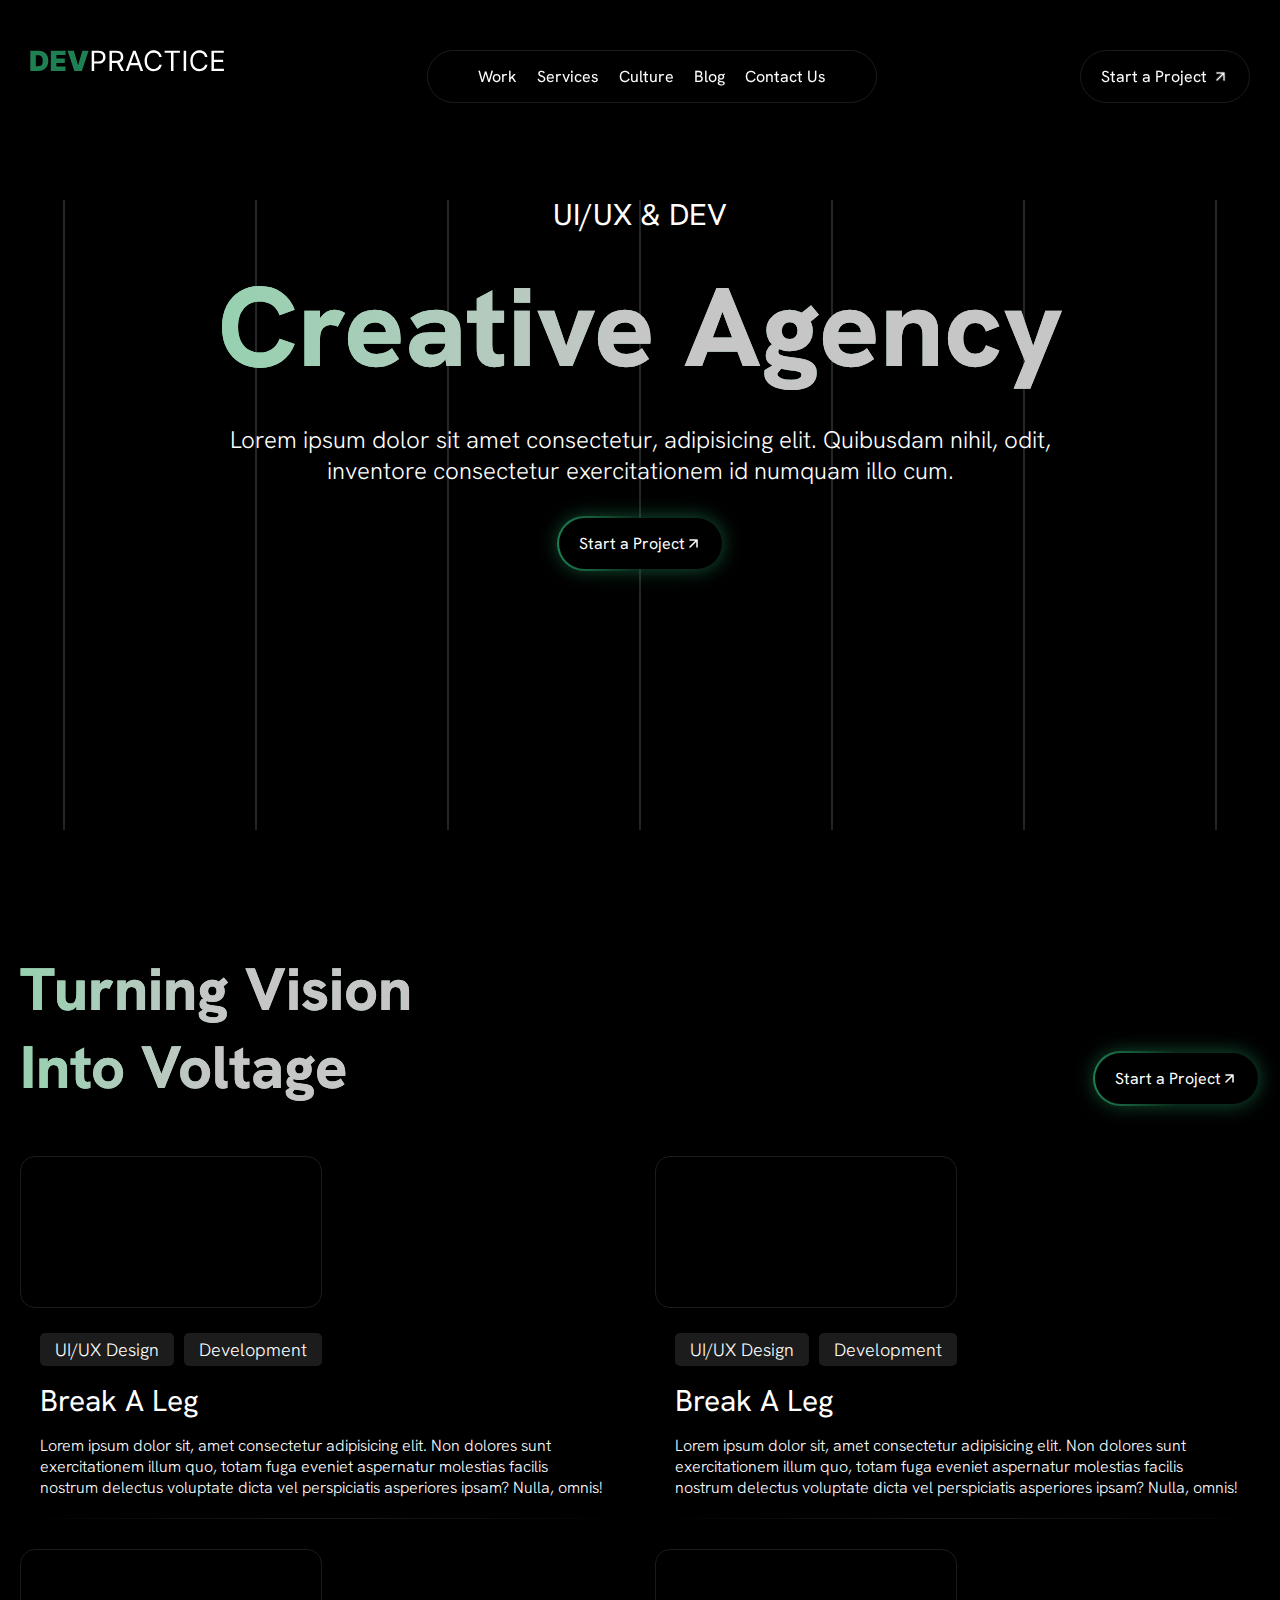
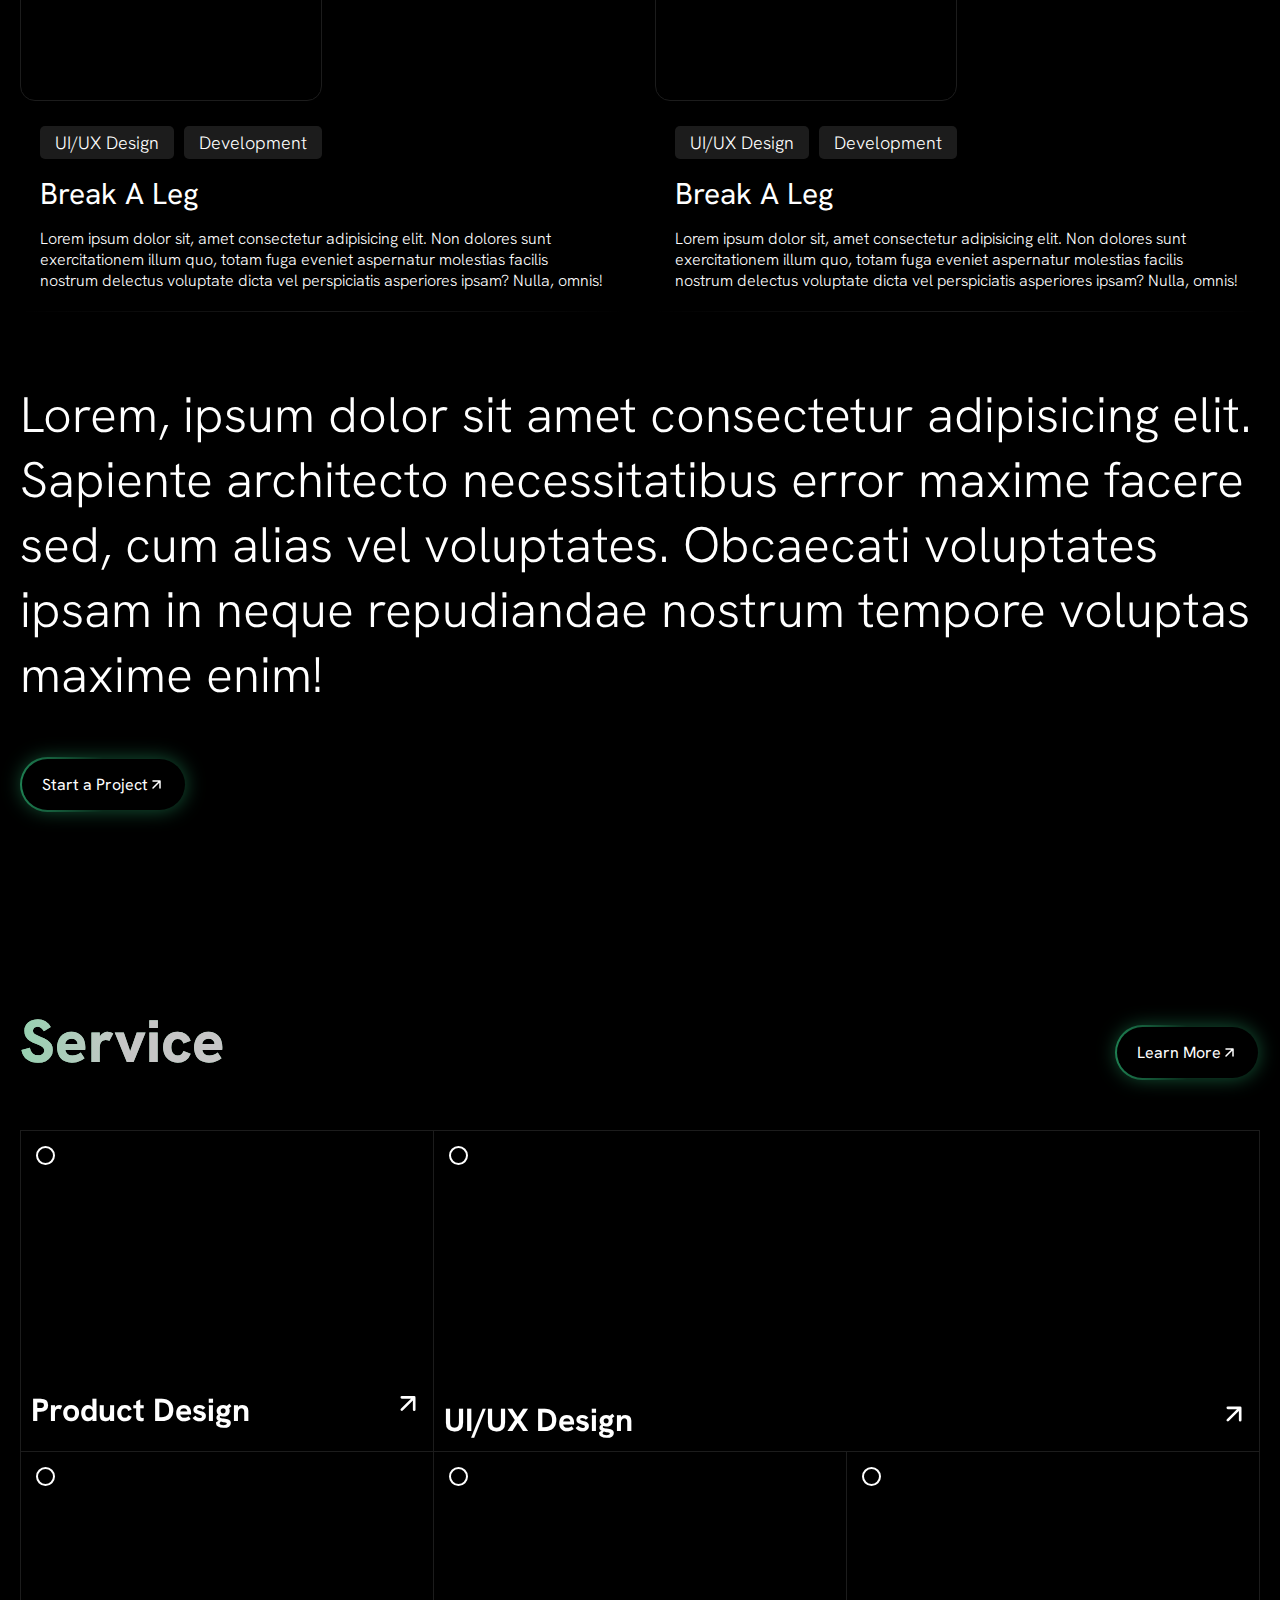
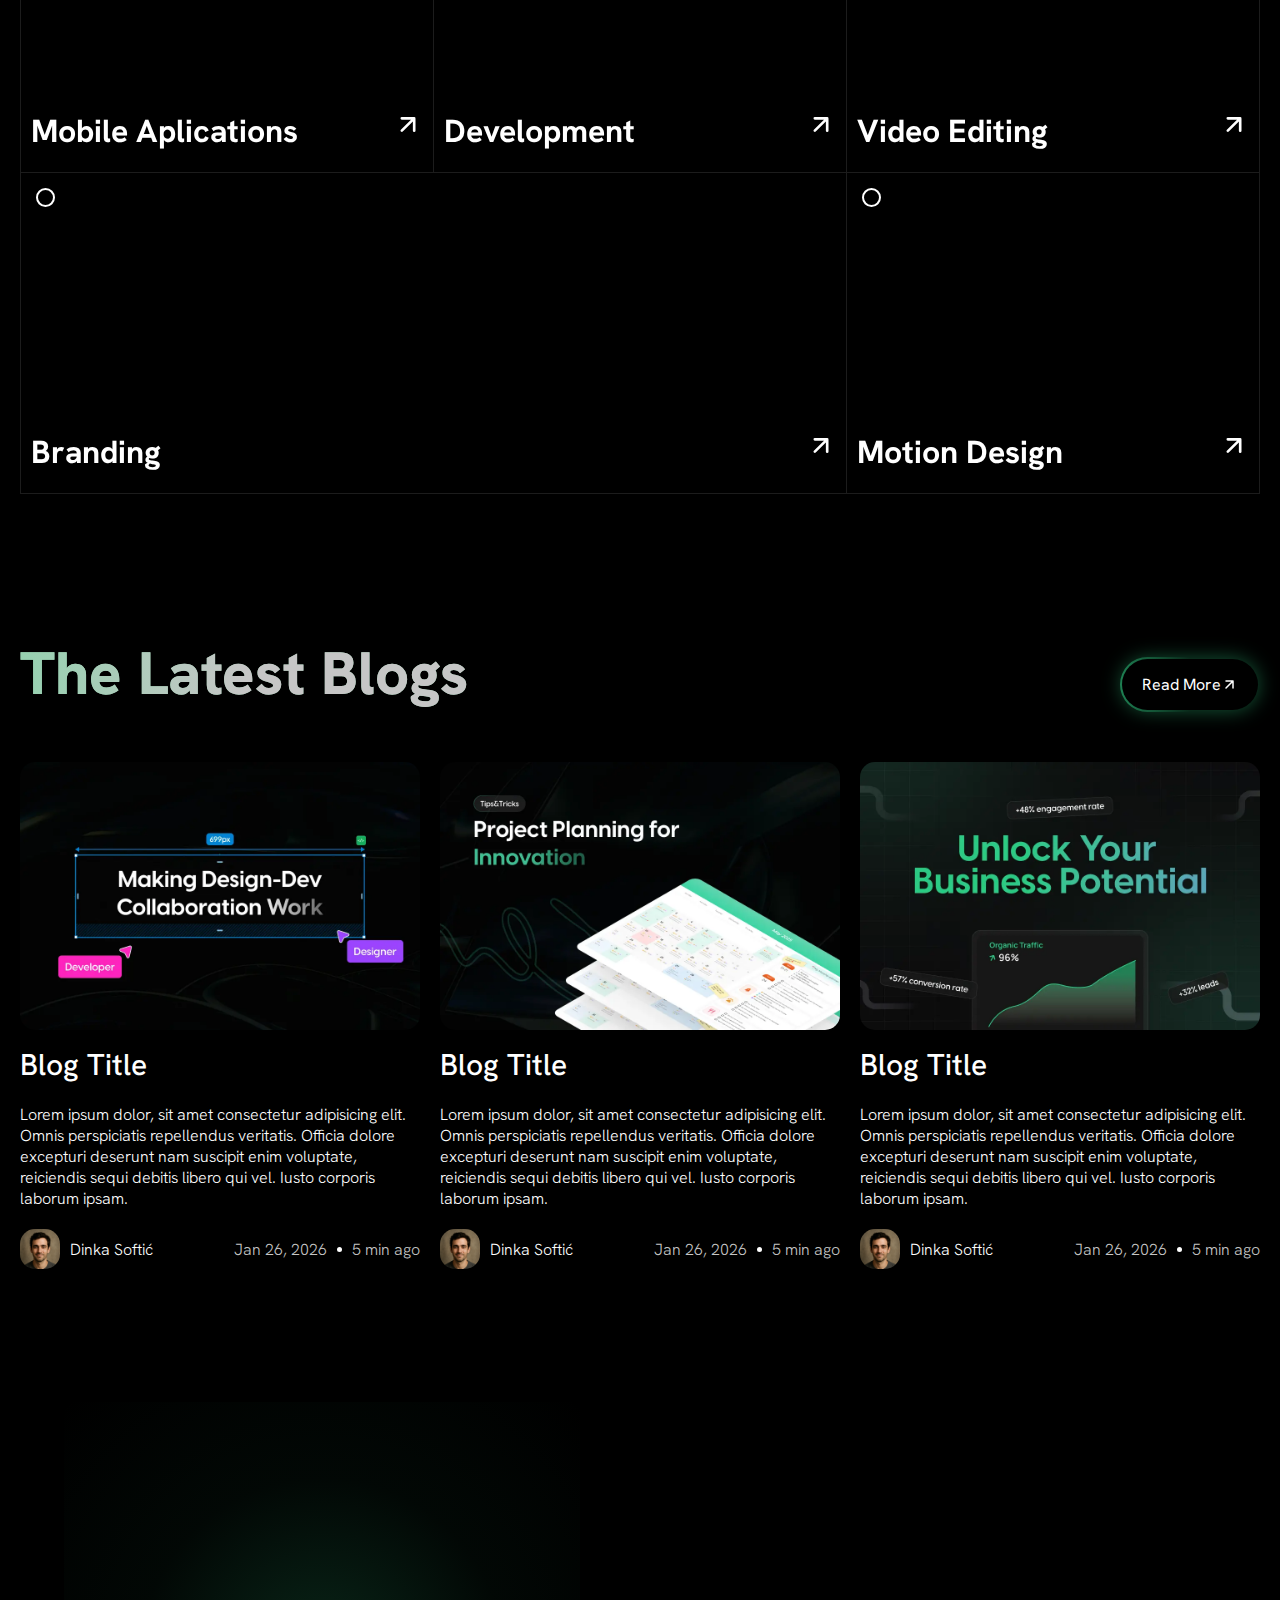
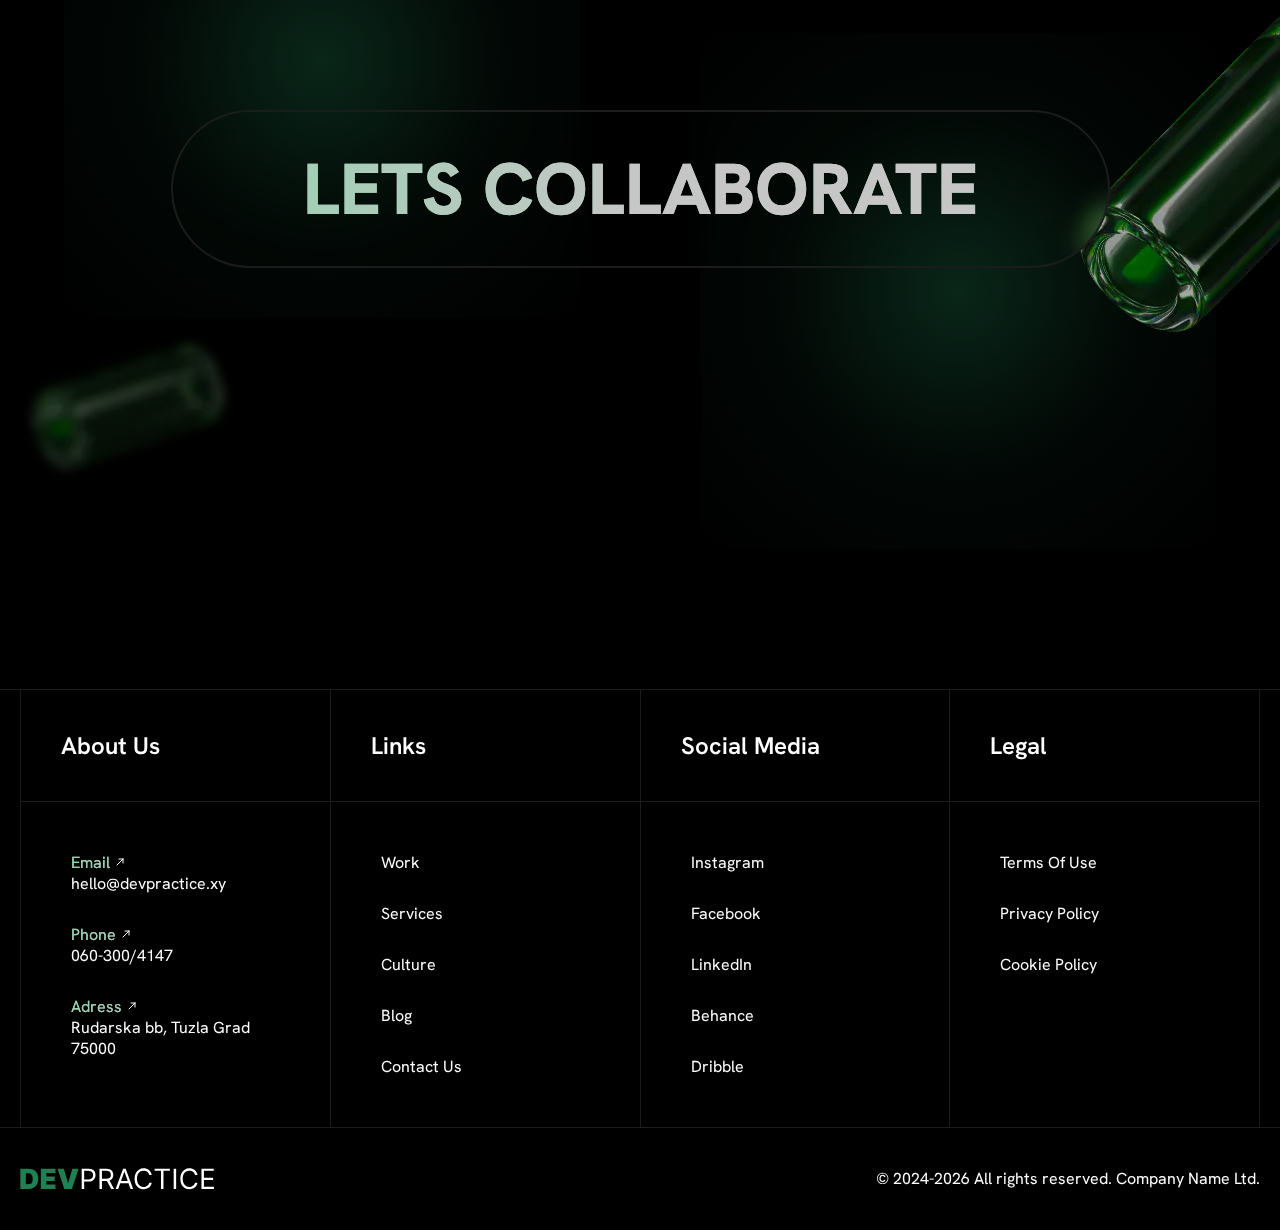
<file: index.html>
<!DOCTYPE html>
<html lang="en">
<head>
    <meta charset="UTF-8">
    <meta name="viewport" content="width=device-width, initial-scale=1.0">
    <link rel="preconnect" href="https://fonts.googleapis.com">
    <link rel="preconnect" href="https://fonts.gstatic.com" crossorigin>
    <link href="https://fonts.googleapis.com/css2?family=Hanken+Grotesk:ital,wght@0,100..900;1,100..900&display=swap" rel="stylesheet"> 
    <link rel="stylesheet" href="css/style.css">
    <link rel="stylesheet" href="css/animations.css">

        <!-- Basic SEO -->
    <title>DEV PRACTISE</title>
    <meta name="description" content="DEV PRACTISE is one of my first frontend development projects, created to practice and improve real-world web development skills. The project is actively under development.">
    
    <!-- Open Graph / Social Preview -->
    <meta property="og:type" content="website">
    <meta property="og:title" content="DEV PRACTISE – Frontend Practice Project">
    <meta property="og:description" content="A personal frontend project focused on learning, building, and improving modern web development skills. DEV PRACTISE is continuously evolving and open for growth.">
    <meta property="og:image" content="https://mahirr52.github.io/devpractise-project/images/og-developer.png">
    <meta property="og:url" content="https://mahirr52.github.io/devpractise-project/">
    
    <!-- Twitter / X -->
    <meta name="twitter:card" content="summary_large_image">
    <meta name="twitter:title" content="DEV PRACTISE – Frontend Practice Project">
    <meta name="twitter:description" content="A junior-friendly frontend project built for learning, practice, and skill improvement. Currently in development.">
    <meta name="twitter:image" content="https://mahirr52.github.io/devpractise-project/images/og-developer.png">

    
    <title>PRACTICE</title>
    
</head>
<body>

    <header>
        <div class="container">
            <div class="main-nav">
                <a href="#"><img src="images/logo.svg"></a>

                <nav>
                    <a href="#">Work</a>
                    <a href="#">Services</a>
                    <a href="#">Culture</a>
                    <a href="#">Blog</a>
                    <a href="#">Contact Us</a>
                </nav>

                <a href="#" class="secondary-cta-btn">
                    <span>Start a Project</span>
                    <div class="arrow-btn-wrapper">
                        <img src="images/arrow.svg">
                    </div>
                </a>
            </div>
        </div>
    </header>

    <section class="hero">
        <div class="video-wrapper">
                <video autoplay muted loop playsinline>
                    <source src="https://i.imgur.com/2TH0rvW.mp4" type="video/mp4">
                </video>
                <div class="video-over"></div>
        </div>

        <svg width="100%" height="100%" class="hero-lines">
            <line x1="50%" y1="0" x2="50%" y2="100%" stroke="rgba(255, 255, 255, 0.80)" stroke-width="2"></line>
            <line x1="35%" y1="0" x2="35%" y2="100%" stroke="rgba(255, 255, 255, 0.80)" stroke-width="2"></line>
            <line x1="65%" y1="0" x2="65%" y2="100%" stroke="rgba(255, 255, 255, 0.80)" stroke-width="2"></line>
            <line x1="20%" y1="0" x2="20%" y2="100%" stroke="rgba(255, 255, 255, 0.80)" stroke-width="2"></line>
            <line x1="80%" y1="0" x2="80%" y2="100%" stroke="rgba(255, 255, 255, 0.80)" stroke-width="2"></line>
            <line x1="5%" y1="0" x2="5%" y2="100%" stroke="rgba(255, 255, 255, 0.80)" stroke-width="2"></line>
            <line x1="95%" y1="0" x2="95%" y2="100%" stroke="rgba(255, 255, 255, 0.80)" stroke-width="2"></line>
        </svg>

        <div class="hero-content">
            <div class="container">
                <div class="hero-content-wrapper">
                    <h2>UI/UX & DEV</h2>
                    <H1>Creative Agency</H1>
                    <p>Lorem ipsum dolor sit amet consectetur, adipisicing elit. Quibusdam nihil, odit, inventore consectetur exercitationem id numquam illo cum.</p>
                        
                        <a href="#" class="ctn-btn">
                            <div class="border-btn">
                                <span>Start a Project</span>
                                <div class="arrow-btn-wrapper">
                                    <img src="images/arrow.svg">
                                </div>
                            </div>   
                        </a>
                </div>
            </div>
        </div>
    </section>

    <section class="portfolio">
        <div class="container">
            <div class="portfolio-header">
                <h2 class="portfolio-title fade-in-left">Turning Vision <br> Into Voltage</h2>
                <a href="#" class="ctn-btn fade-in-right responsive-none">
                    <div class="border-btn">
                        <span>Start a Project</span>
                        <div class="arrow-btn-wrapper">
                            <img src="images/arrow.svg">
                        </div>
                    </div>   
                </a>
            </div>

            <div class="portfolio-items">
                <div class="portfolio-item fade-in-up">
                    <a href="#">
                        <video autoplay muted loop playsinline>
                            <source src="https://i.imgur.com/XKVP9jd.mp4" type="video/mp4">
                        </video>

                        <div class="portfolio-item-text-wrapper">
                            <div class="portfolio-tags">
                                <div>UI/UX Design</div>
                                <div>Development</div>
                            </div>
                            <h3>Break A Leg</h3>
                            <p>Lorem ipsum dolor sit, amet consectetur adipisicing elit. Non dolores sunt exercitationem illum quo, totam fuga eveniet aspernatur molestias facilis nostrum delectus voluptate dicta vel perspiciatis asperiores ipsam? Nulla, omnis!</p>
                        </div>
                    </a>
                </div>
            

            
                <div class="portfolio-item fade-in-up">
                    <a href="#">
                        <video autoplay muted loop playsinline>
                            <source src="https://i.imgur.com/qHTPDZF.mp4" type="video/mp4">
                        </video>

                        <div class="portfolio-item-text-wrapper">
                            <div class="portfolio-tags">
                                <div>UI/UX Design</div>
                                <div>Development</div>
                            </div>
                            <h3>Break A Leg</h3>
                            <p>Lorem ipsum dolor sit, amet consectetur adipisicing elit. Non dolores sunt exercitationem illum quo, totam fuga eveniet aspernatur molestias facilis nostrum delectus voluptate dicta vel perspiciatis asperiores ipsam? Nulla, omnis!</p>
                        </div>
                    </a>
                </div>
            

            
                <div class="portfolio-item fade-in-up">
                    <a href="#">
                        <video autoplay muted loop playsinline>
                            <source src="https://i.imgur.com/9uKpd30.mp4" type="video/mp4">
                        </video>

                        <div class="portfolio-item-text-wrapper">
                            <div class="portfolio-tags">
                                <div>UI/UX Design</div>
                                <div>Development</div>
                            </div>
                            <h3>Break A Leg</h3>
                            <p>Lorem ipsum dolor sit, amet consectetur adipisicing elit. Non dolores sunt exercitationem illum quo, totam fuga eveniet aspernatur molestias facilis nostrum delectus voluptate dicta vel perspiciatis asperiores ipsam? Nulla, omnis!</p>
                        </div>
                    </a>
                </div>
            

            
                <div class="portfolio-item fade-in-up">
                    <a href="#">
                        <video autoplay muted loop playsinline>
                            <source src="https://i.imgur.com/aX1EvrO.mp4" type="video/mp4">
                        </video>

                        <div class="portfolio-item-text-wrapper">
                            <div class="portfolio-tags">
                                <div>UI/UX Design</div>
                                <div>Development</div>
                            </div>
                            <h3>Break A Leg</h3>
                            <p>Lorem ipsum dolor sit, amet consectetur adipisicing elit. Non dolores sunt exercitationem illum quo, totam fuga eveniet aspernatur molestias facilis nostrum delectus voluptate dicta vel perspiciatis asperiores ipsam? Nulla, omnis!</p>
                        </div>
                    </a>
                </div>
            </div>
            <div class="responsive-view">
                <a href="#" class="ctn-btn fade-in-right">
                    <div class="border-btn">
                        <span>Start a Project</span>
                        <div class="arrow-btn-wrapper">
                            <img src="images/arrow.svg">
                        </div>
                    </div>   
                </a>
            </div>
        </div>

        <section class="call-to-action">
            <div class="container">
                <p class="animated-text">
                    <span style="--i:0">Lorem,</span>
                    <span style="--i:1">ipsum</span>
                    <span style="--i:2">dolor</span>
                    <span style="--i:3">sit</span>
                    <span style="--i:4">amet</span>
                    <span style="--i:5">consectetur</span>
                    <span style="--i:6">adipisicing</span>
                    <span style="--i:7">elit.</span>
                    <span style="--i:8">Sapiente</span>
                    <span style="--i:9">architecto</span>
                    <span style="--i:10">necessitatibus</span>
                    <span style="--i:11">error</span>
                    <span style="--i:12">maxime</span>
                    <span style="--i:13">facere</span>
                    <span style="--i:14">sed,</span>
                    <span style="--i:15">cum</span>
                    <span style="--i:16">alias</span>
                    <span style="--i:17">vel</span>
                    <span style="--i:18">voluptates.</span>
                    <span style="--i:19">Obcaecati</span>
                    <span style="--i:20">voluptates</span>
                    <span style="--i:21">ipsam</span>
                    <span style="--i:22">in</span>
                    <span style="--i:23">neque</span>
                    <span style="--i:24">repudiandae</span>
                    <span style="--i:25">nostrum</span>
                    <span style="--i:26">tempore</span>
                    <span style="--i:27">voluptas</span>
                    <span style="--i:28">maxime</span>
                    <span style="--i:29">enim!</span>
                </p>

                <div class="responsive-ctn-btn">
                    <a href="#" class="ctn-btn">
                        <div class="border-btn">
                            <span>Start a Project</span>
                            <div class="arrow-btn-wrapper">
                                <img src="images/arrow.svg">
                                </div>
                        </div>   
                    </a>
                </div>
            </div>
        </section>

    </section>
    
    <section class="services">
        <div class="container">
            <div class="portfolio-header">
                <h2 class="portfolio-title fade-in-left">Service</h2>
                <a href="#" class="ctn-btn fade-in-right responsive-none">
                    <div class="border-btn">
                        <span>Learn More</span>
                        <div class="arrow-btn-wrapper">
                            <img src="images/arrow.svg">
                        </div>
                    </div>   
                </a>
            </div>

            <div class="services-grid">
                <div class="services-item">
                    <a href="#">
                        <video autoplay muted loop playsinline>
                            <source src="https://i.imgur.com/w8tQKjt.mp4" type="video/mp4">
                        </video>
                        <div class="services-item-content">
                            <div class="services-item-content-t">
                            <h3>Product Design</h3>
                                <img src="images/arrow.svg">
                            </div>
                            <p>Lorem ipsum dolor sit amet consectetur adipisicing elit. A eligendi perspiciatis quod iusto veniam hic deserunt ut officiis eveniet, provident impedit sunt.</p>
                        </div>
                    </a>
                </div>

                <div class="services-item span-2">
                    <a href="#">
                        <video autoplay muted loop playsinline>
                            <source src="https://i.imgur.com/A7lG7hT.mp4" type="video/mp4">
                        </video>
                        <div class="services-item-content">
                            <div class="services-item-content-t">
                            <h3>UI/UX Design</h3>
                                <img src="images/arrow.svg">
                            </div>
                            <p>Lorem ipsum dolor sit amet consectetur adipisicing elit. A eligendi perspiciatis quod iusto veniam hic deserunt ut officiis eveniet, provident impedit sunt.</p>
                        </div>
                    </a>
                </div>

                <div class="services-item responsive-span-2">
                    <a href="#">
                        <video autoplay muted loop playsinline>
                            <source src="https://i.imgur.com/AWUlL25.mp4" type="video/mp4">
                        </video>
                        <div class="services-item-content">
                            <div class="services-item-content-t">
                            <h3>Mobile Aplications</h3>
                                <img src="images/arrow.svg">
                            </div>
                            <p>Lorem ipsum dolor sit amet consectetur adipisicing elit. A eligendi perspiciatis quod iusto veniam hic deserunt ut officiis eveniet, provident impedit sunt.</p>
                        </div>
                    </a>
                </div>

                <div class="services-item">
                    <a href="#">
                        <video autoplay muted loop playsinline>
                            <source src="https://i.imgur.com/5Fx1dhM.mp4" type="video/mp4">
                        </video>
                        <div class="services-item-content">
                            <div class="services-item-content-t">
                            <h3>Development</h3>
                                <img src="images/arrow.svg">
                            </div>
                            <p>Lorem ipsum dolor sit amet consectetur adipisicing elit. A eligendi perspiciatis quod iusto veniam hic deserunt ut officiis eveniet, provident impedit sunt.</p>
                        </div>
                    </a>
                </div>

                <div class="services-item">
                    <a href="#">
                        <video autoplay muted loop playsinline>
                            <source src="https://i.imgur.com/l2Ynr8L.mp4" type="video/mp4">
                        </video>
                        <div class="services-item-content">
                            <div class="services-item-content-t">
                            <h3>Video Editing</h3>
                                <img src="images/arrow.svg">
                            </div>
                            <p>Lorem ipsum dolor sit amet consectetur adipisicing elit. Ea quaerat corrupti facere inventore ipsa cum assumenda! A eligendi perspiciatis quod iusto veniam.</p>
                        </div>
                    </a>
                </div>

                <div class="services-item span-2">
                    <a href="#">
                        <video autoplay muted loop playsinline>
                            <source src="https://i.imgur.com/mQhv52Z.mp4" type="video/mp4">
                        </video>
                        <div class="services-item-content">
                            <div class="services-item-content-t">
                            <h3>Branding</h3>
                                <img src="images/arrow.svg">
                            </div>
                            <p>Lorem ipsum dolor sit amet consectetur adipisicing elit. Ea quaerat corrupti facere inventore ipsa cum assumenda! A eligendi perspiciatis quod iusto veniam hic deserunt ut officiis eveniet, provident impedit sunt.</p>
                        </div>
                    </a>
                </div>

                <div class="services-item responsive-span-3">
                    <a href="#">
                        <video autoplay muted loop playsinline>
                            <source src="https://i.imgur.com/Q7VALex.mp4" type="video/mp4">
                        </video>
                        <div class="services-item-content">
                            <div class="services-item-content-t">
                                <h3>Motion Design</h3>
                                <img src="images/arrow.svg">
                            </div>
                            <p>Lorem ipsum dolor sit amet consectetur adipisicing elit. A eligendi perspiciatis quod iusto veniam hic deserunt ut officiis eveniet, provident impedit sunt.</p>
                        </div>
                    </a>
                </div>
            </div>
            <div class="responsive-view">
                <a href="#" class="ctn-btn fade-in-right">
                    <div class="border-btn">
                        <span>Learn More</span>
                        <div class="arrow-btn-wrapper">
                            <img src="images/arrow.svg">
                        </div>
                    </div>   
                </a>
            </div>
        </div>
    </section>

    <section class="blog">
        <div class="container">
            <div class="portfolio-header">
                <h2 class="portfolio-title fade-in-left">The Latest Blogs</h2>
                <a href="#" class="ctn-btn fade-in-right responsive-none">
                    <div class="border-btn">
                        <span>Read More</span>
                        <div class="arrow-btn-wrapper">
                            <img src="images/arrow.svg">
                        </div>
                    </div>   
                </a>
            </div>
            <div class="blog-items">
                <div class="blog-item">
                    <a href="">
                        <img src="images/blog_1.webp">
                        
                        <div class="blog-content">
                            <h3>Blog Title </h3>
                            <p>Lorem ipsum dolor, sit amet consectetur adipisicing elit. Omnis perspiciatis repellendus veritatis. Officia dolore excepturi deserunt nam suscipit enim voluptate, reiciendis sequi debitis libero qui vel. Iusto corporis laborum ipsam.</p>
                            <div class="author-wrap">
                                <div class="author-wrap-t">
                                    <img src="images/author.png">
                                    <p>Dinka Softić</p>
                                </div>
                                <div class="author-wrap-c">
                                    <p>Jan 26, 2026</p>
                                    <span class="dot"></span>
                                    <p>5 min ago</p>
                                </div>
                            </div>
                        </div>

                    </a>
                </div>
                

                <div class="blog-item">
                    <a href="">
                        <img src="images/blog_2.webp">
                        
                        <div class="blog-content">
                            <h3>Blog Title</h3>
                            <p>Lorem ipsum dolor, sit amet consectetur adipisicing elit. Omnis perspiciatis repellendus veritatis. Officia dolore excepturi deserunt nam suscipit enim voluptate, reiciendis sequi debitis libero qui vel. Iusto corporis laborum ipsam.</p>
                            <div class="author-wrap">
                                <div class="author-wrap-t">
                                    <img src="images/author.png">
                                    <p>Dinka Softić</p>
                                </div>
                                <div class="author-wrap-c">
                                    <p>Jan 26, 2026</p>
                                    <span class="dot"></span>
                                    <p>5 min ago</p>
                                </div>
                            </div>
                        </div>

                    </a>
                </div>

                <div class="blog-item">
                    <a href="">
                        <img src="images/blog_3.webp">
                        
                        <div class="blog-content">
                            <h3>Blog Title</h3>
                            <p>Lorem ipsum dolor, sit amet consectetur adipisicing elit. Omnis perspiciatis repellendus veritatis. Officia dolore excepturi deserunt nam suscipit enim voluptate, reiciendis sequi debitis libero qui vel. Iusto corporis laborum ipsam.</p>
                            <div class="author-wrap">
                                <div class="author-wrap-t">
                                    <img src="images/author.png">
                                    <p>Dinka Softić</p>
                                </div>
                                <div class="author-wrap-c">
                                    <p>Jan 26, 2026</p> 
                                    <span class="dot"></span>
                                    <p>5 min ago</p>
                                </div>
                            </div>
                        </div>

                    </a>
                </div>
            </div> 
            <div class="responsive-view">
               <a href="#" class="ctn-btn fade-in-right">
                    <div class="border-btn">
                        <span>Read More</span>
                        <div class="arrow-btn-wrapper">
                            <img src="images/arrow.svg">
                        </div>
                    </div>   
                </a> 
            </div>
        </div>
    </section>

    <section class="bcta">
        <div class="bcta-wrapper">
            <div class="glow-effect top-left"></div>
            <div class="glow-effect bottom-right"></div>
            <img class="bcta-top" src="images/3d-cta-top.webp">
            <img class="bcta-right" src="images/3d-cta-right.webp">
            <video autoplay muted loop playsinline>
                <source src="https://i.imgur.com/wvQJVrk.mp4" type="video/webm">
            </video>
            <div class="bcta-content">
                <a href="#">Lets Collaborate</a>
            </div>
        </div>
    </section>

    <footer>
        <video autoplay muted loop playsinline>
            <source src="https://i.imgur.com/qnLcRHu.mp4" type="video/mp4">
        </video>

        <div class="footer-main">
            <div class="container">
                <div class="footer-grid">
                    <div class="footer-grid-up">About Us</div>
                    <div class="footer-grid-up">Links</div>
                    <div class="footer-grid-up">Social Media</div>
                    <div class="footer-grid-up">Legal</div>

                    <div class="footer-grid-down">
                        <a href="mailto:hello@devpractice.xy">
                            <span>Email <img src="images/external_arrow.svg"></span>
                            hello@devpractice.xy</a>
                        <a href="tel:+387603004147">
                            <span>Phone <img src="images/external_arrow.svg"></span>
                            060-300/4147</a>
                        <a target=_blank href="https://maps.app.goo.gl/bXvABJZVLZq1YMam6">
                            <span>Adress <img src="images/external_arrow.svg"></span>
                            Rudarska bb, Tuzla Grad 75000</a>
                    </div>
                    <div class="footer-grid-down">
                        <a href="">Work</a>
                        <a href="">Services</a>
                        <a href="">Culture</a>
                        <a href="">Blog</a>
                        <a href="">Contact Us</a>
                    </div>
                    <div class="footer-grid-down">
                        <a href="#" target="_blank">Instagram</a>
                        <a href="#" target="_blank">Facebook</a>
                        <a href="#" target="_blank">LinkedIn</a>
                        <a href="#" target="_blank">Behance</a>
                        <a href="#" target="_blank">Dribble</a>
                    </div>
                    <div class="footer-grid-down">
                        <a href="#">Terms Of Use</a>
                        <a href="#">Privacy Policy</a>
                        <a href="#">Cookie Policy</a>
                    </div>
                </div>
            </div>
        </div>
        <div class="footer-copyright">
            <div class="container">
                <div class="footer-copyright-wrapper">
                    <img src="images/logo.svg">
                    <p>&copy 2024-2026 All rights reserved. Company Name Ltd.</p>
                </div>
            </div>
        </div>
    </footer>

    <script src="js/script.js"></script>
</body>
</html>
</file>
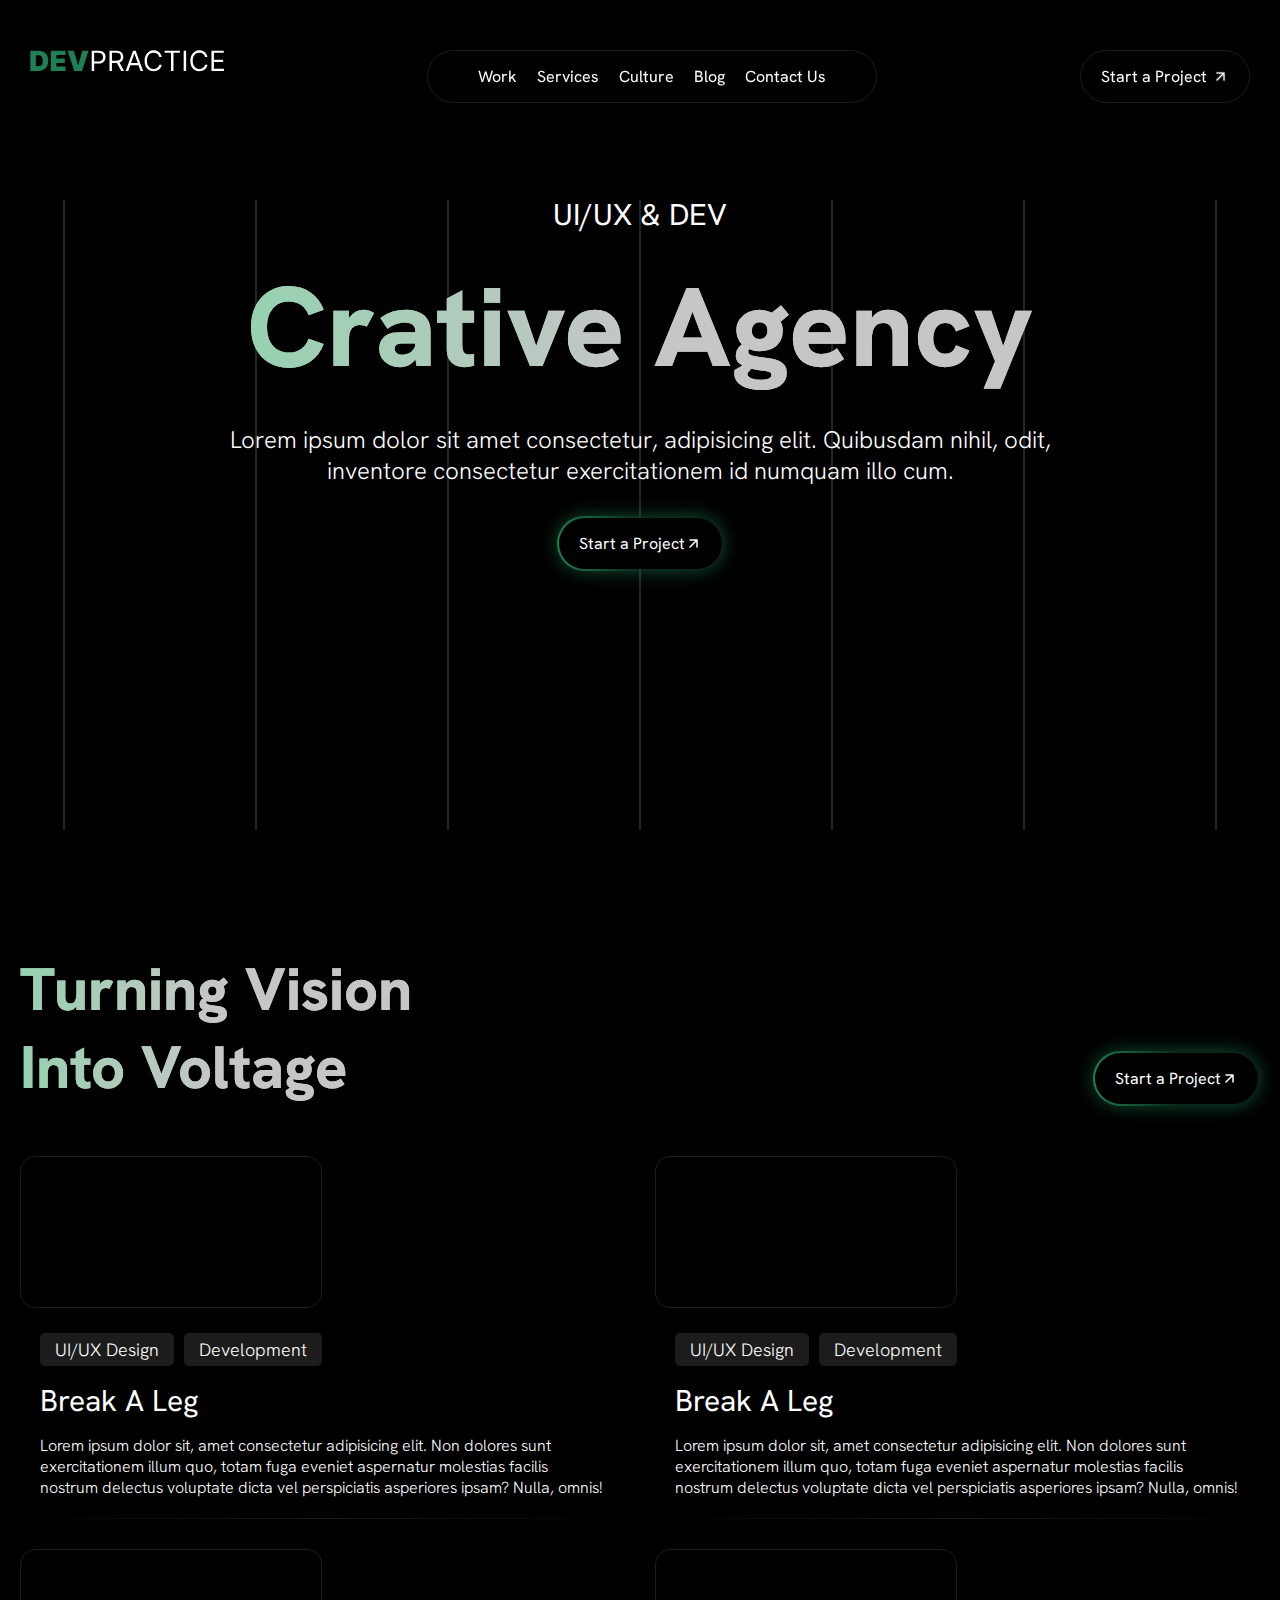
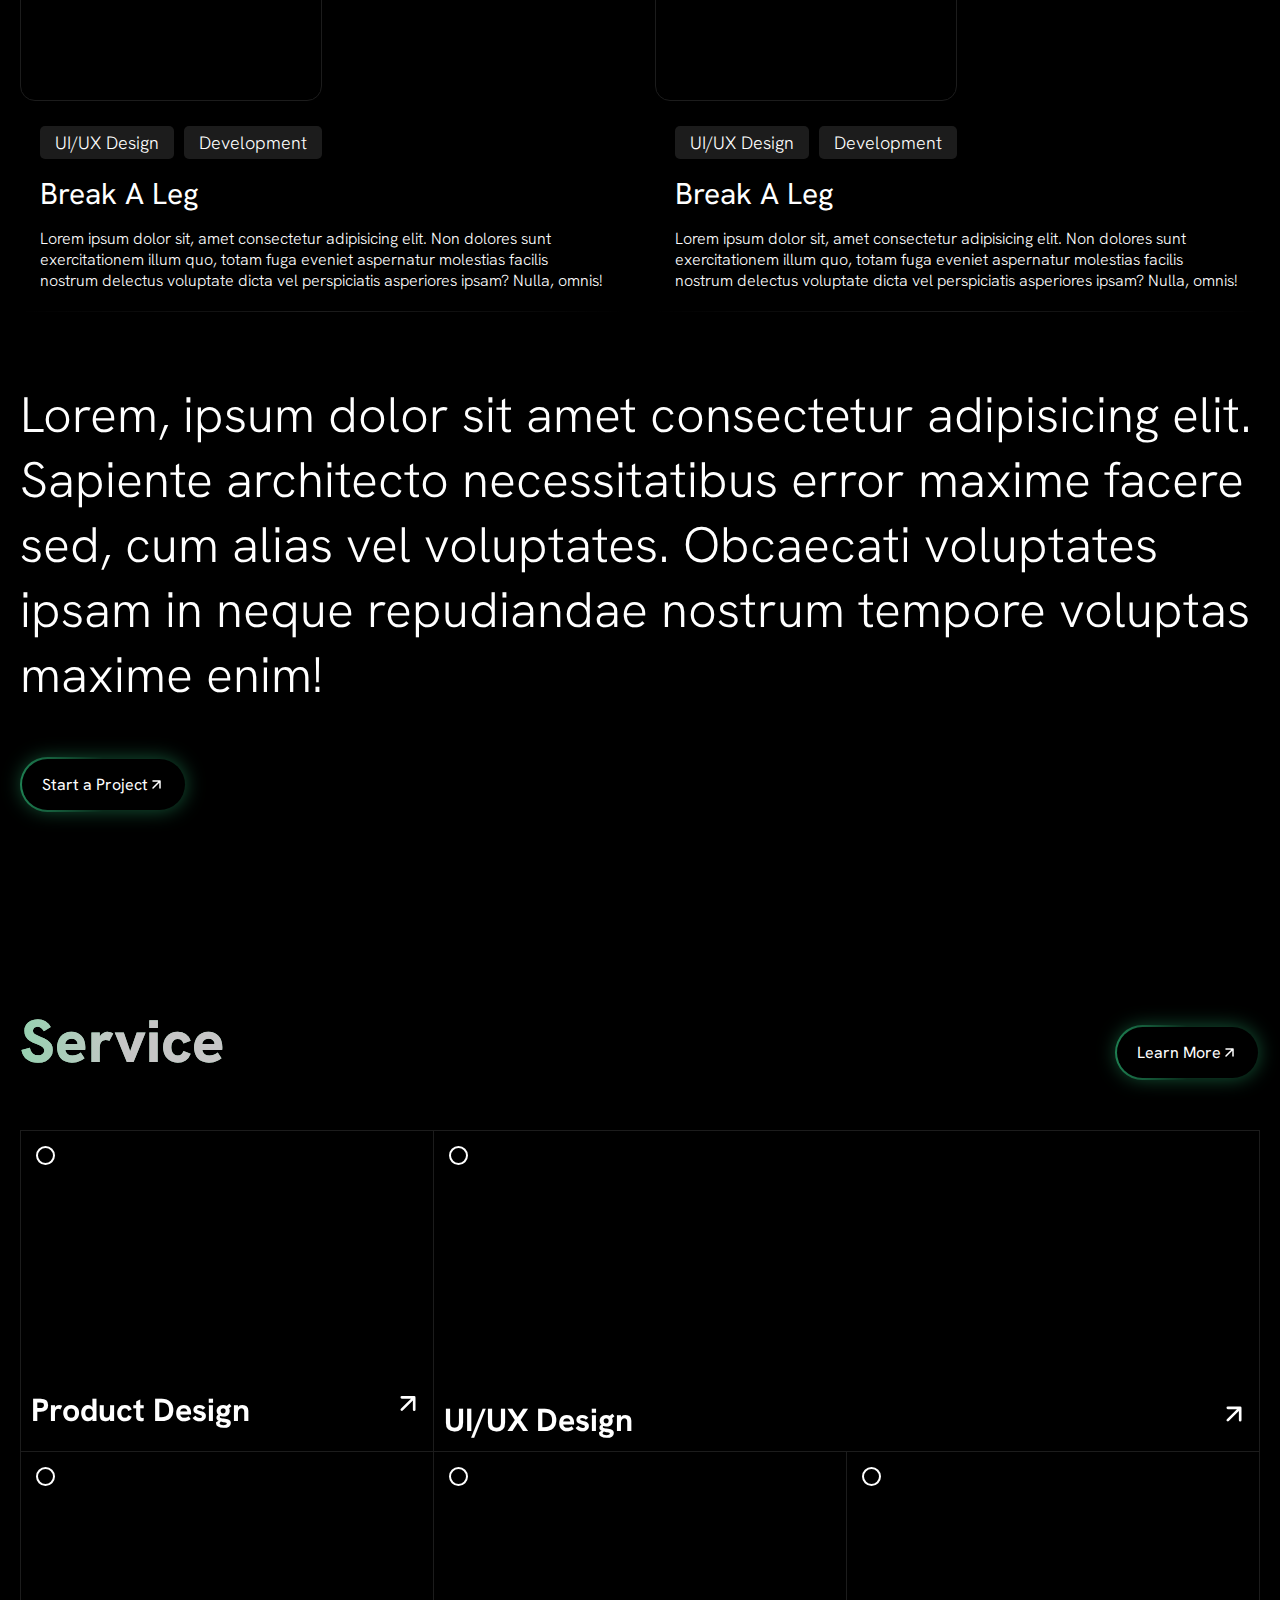
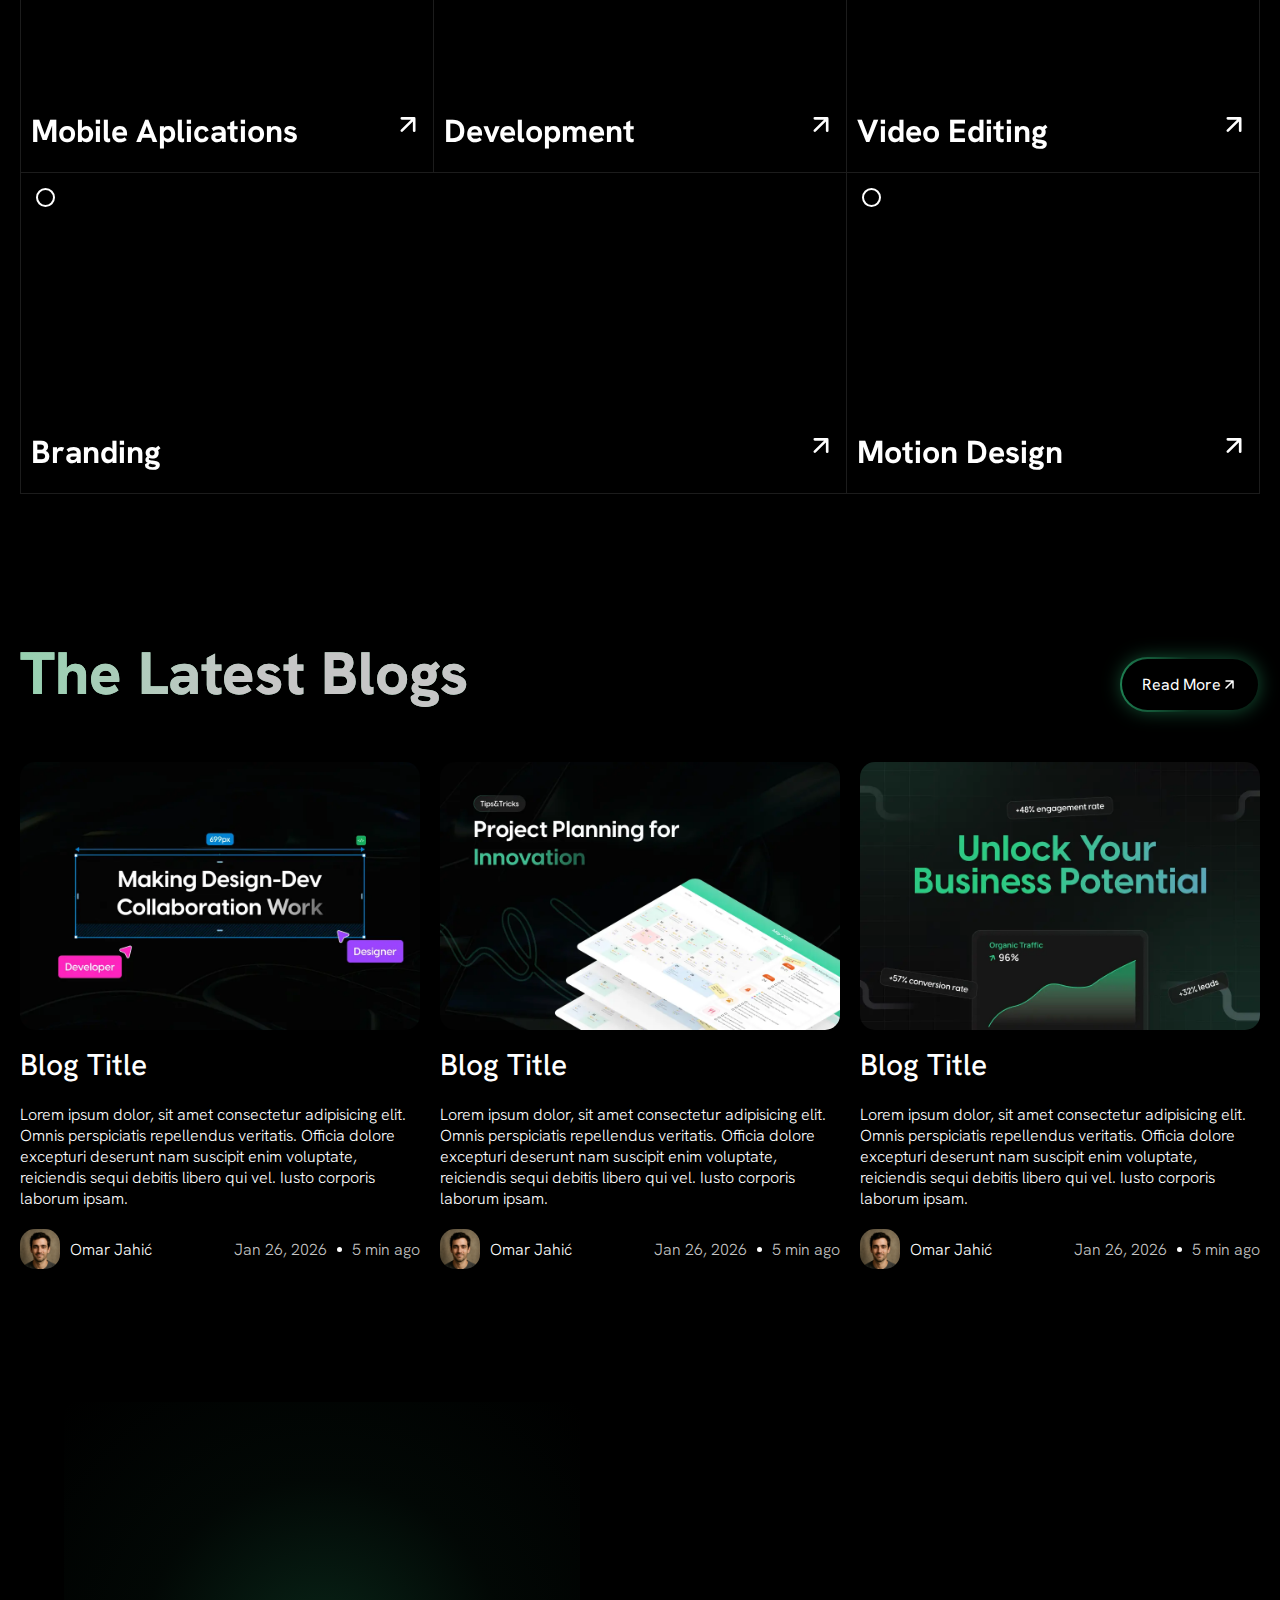
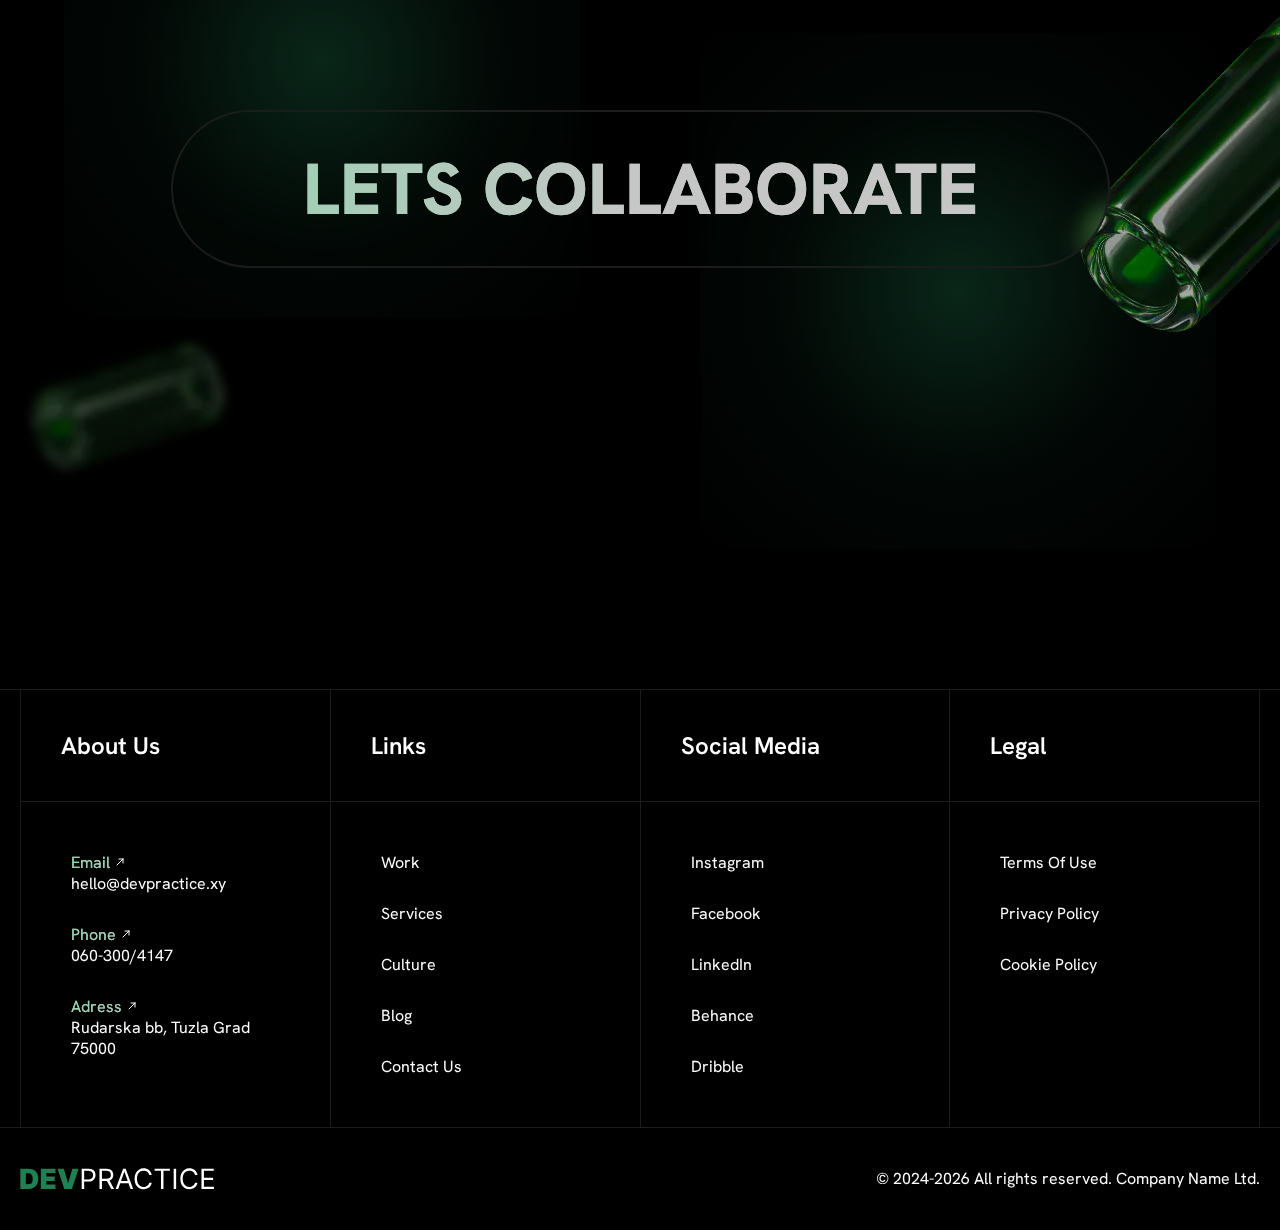
<file: _index.html>
<!DOCTYPE html>
<html lang="en">
<head>
    <meta charset="UTF-8">
    <meta name="viewport" content="width=device-width, initial-scale=1.0">
    <link rel="preconnect" href="https://fonts.googleapis.com">
    <link rel="preconnect" href="https://fonts.gstatic.com" crossorigin>
    <link href="https://fonts.googleapis.com/css2?family=Hanken+Grotesk:ital,wght@0,100..900;1,100..900&display=swap" rel="stylesheet"> 
    <link rel="stylesheet" href="css/_style.css">
    <link rel="stylesheet" href="css/animations.css">
    <title>PRACTICE</title>
    
</head>
<body>

    <header>
        <div class="container">
            <div class="main-nav">
                <a href="#"><img src="images/logo.svg"></a>

                <nav>
                    <a href="#">Work</a>
                    <a href="#">Services</a>
                    <a href="#">Culture</a>
                    <a href="#">Blog</a>
                    <a href="#">Contact Us</a>
                </nav>

                <a href="#" class="secondary-cta-btn">
                    <span>Start a Project</span>
                    <div class="arrow-btn-wrapper">
                        <img src="images/arrow.svg">
                    </div>
                </a>
            </div>
        </div>
    </header>

    <section class="hero">
        <div class="video-wrapper">
                <video autoplay muted loop playsinline>
                    <source src="https://i.imgur.com/2TH0rvW.mp4" type="video/mp4">
                </video>
                <div class="video-over"></div>
        </div>

        <svg width="100%" height="100%" class="hero-lines">
            <line x1="50%" y1="0" x2="50%" y2="100%" stroke="rgba(255, 255, 255, 0.80)" stroke-width="2"></line>
            <line x1="35%" y1="0" x2="35%" y2="100%" stroke="rgba(255, 255, 255, 0.80)" stroke-width="2"></line>
            <line x1="65%" y1="0" x2="65%" y2="100%" stroke="rgba(255, 255, 255, 0.80)" stroke-width="2"></line>
            <line x1="20%" y1="0" x2="20%" y2="100%" stroke="rgba(255, 255, 255, 0.80)" stroke-width="2"></line>
            <line x1="80%" y1="0" x2="80%" y2="100%" stroke="rgba(255, 255, 255, 0.80)" stroke-width="2"></line>
            <line x1="5%" y1="0" x2="5%" y2="100%" stroke="rgba(255, 255, 255, 0.80)" stroke-width="2"></line>
            <line x1="95%" y1="0" x2="95%" y2="100%" stroke="rgba(255, 255, 255, 0.80)" stroke-width="2"></line>
        </svg>

        <div class="hero-content">
            <div class="container">
                <div class="hero-content-wrapper">
                    <h2>UI/UX & DEV</h2>
                    <H1>Crative Agency</H1>
                    <p>Lorem ipsum dolor sit amet consectetur, adipisicing elit. Quibusdam nihil, odit, inventore consectetur exercitationem id numquam illo cum.</p>
                        
                        <a href="#" class="ctn-btn">
                            <div class="border-btn">
                                <span>Start a Project</span>
                                <div class="arrow-btn-wrapper">
                                    <img src="images/arrow.svg">
                                </div>
                            </div>   
                        </a>
                </div>
            </div>
        </div>
    </section>

    <section class="portfolio">
        <div class="container">
            <div class="portfolio-header">
                <h2 class="portfolio-title fade-in-left">Turning Vision <br> Into Voltage</h2>
                <a href="#" class="ctn-btn fade-in-right responsive-none">
                    <div class="border-btn">
                        <span>Start a Project</span>
                        <div class="arrow-btn-wrapper">
                            <img src="images/arrow.svg">
                        </div>
                    </div>   
                </a>
            </div>

            <div class="portfolio-items">
                <div class="portfolio-item fade-in-up">
                    <a href="#">
                        <video autoplay muted loop playsinline>
                            <source src="https://i.imgur.com/XKVP9jd.mp4" type="video/mp4">
                        </video>

                        <div class="portfolio-item-text-wrapper">
                            <div class="portfolio-tags">
                                <div>UI/UX Design</div>
                                <div>Development</div>
                            </div>
                            <h3>Break A Leg</h3>
                            <p>Lorem ipsum dolor sit, amet consectetur adipisicing elit. Non dolores sunt exercitationem illum quo, totam fuga eveniet aspernatur molestias facilis nostrum delectus voluptate dicta vel perspiciatis asperiores ipsam? Nulla, omnis!</p>
                        </div>
                    </a>
                </div>
            

            
                <div class="portfolio-item fade-in-up">
                    <a href="#">
                        <video autoplay muted loop playsinline>
                            <source src="https://i.imgur.com/qHTPDZF.mp4" type="video/mp4">
                        </video>

                        <div class="portfolio-item-text-wrapper">
                            <div class="portfolio-tags">
                                <div>UI/UX Design</div>
                                <div>Development</div>
                            </div>
                            <h3>Break A Leg</h3>
                            <p>Lorem ipsum dolor sit, amet consectetur adipisicing elit. Non dolores sunt exercitationem illum quo, totam fuga eveniet aspernatur molestias facilis nostrum delectus voluptate dicta vel perspiciatis asperiores ipsam? Nulla, omnis!</p>
                        </div>
                    </a>
                </div>
            

            
                <div class="portfolio-item fade-in-up">
                    <a href="#">
                        <video autoplay muted loop playsinline>
                            <source src="https://i.imgur.com/9uKpd30.mp4" type="video/mp4">
                        </video>

                        <div class="portfolio-item-text-wrapper">
                            <div class="portfolio-tags">
                                <div>UI/UX Design</div>
                                <div>Development</div>
                            </div>
                            <h3>Break A Leg</h3>
                            <p>Lorem ipsum dolor sit, amet consectetur adipisicing elit. Non dolores sunt exercitationem illum quo, totam fuga eveniet aspernatur molestias facilis nostrum delectus voluptate dicta vel perspiciatis asperiores ipsam? Nulla, omnis!</p>
                        </div>
                    </a>
                </div>
            

            
                <div class="portfolio-item fade-in-up">
                    <a href="#">
                        <video autoplay muted loop playsinline>
                            <source src="https://i.imgur.com/aX1EvrO.mp4" type="video/mp4">
                        </video>

                        <div class="portfolio-item-text-wrapper">
                            <div class="portfolio-tags">
                                <div>UI/UX Design</div>
                                <div>Development</div>
                            </div>
                            <h3>Break A Leg</h3>
                            <p>Lorem ipsum dolor sit, amet consectetur adipisicing elit. Non dolores sunt exercitationem illum quo, totam fuga eveniet aspernatur molestias facilis nostrum delectus voluptate dicta vel perspiciatis asperiores ipsam? Nulla, omnis!</p>
                        </div>
                    </a>
                </div>
            </div>
            <div class="responsive-view">
                <a href="#" class="ctn-btn fade-in-right">
                    <div class="border-btn">
                        <span>Start a Project</span>
                        <div class="arrow-btn-wrapper">
                            <img src="images/arrow.svg">
                        </div>
                    </div>   
                </a>
            </div>
        </div>

        <section class="call-to-action">
            <div class="container">
                <p class="animated-text">
                    <span style="--i:0">Lorem,</span>
                    <span style="--i:1">ipsum</span>
                    <span style="--i:2">dolor</span>
                    <span style="--i:3">sit</span>
                    <span style="--i:4">amet</span>
                    <span style="--i:5">consectetur</span>
                    <span style="--i:6">adipisicing</span>
                    <span style="--i:7">elit.</span>
                    <span style="--i:8">Sapiente</span>
                    <span style="--i:9">architecto</span>
                    <span style="--i:10">necessitatibus</span>
                    <span style="--i:11">error</span>
                    <span style="--i:12">maxime</span>
                    <span style="--i:13">facere</span>
                    <span style="--i:14">sed,</span>
                    <span style="--i:15">cum</span>
                    <span style="--i:16">alias</span>
                    <span style="--i:17">vel</span>
                    <span style="--i:18">voluptates.</span>
                    <span style="--i:19">Obcaecati</span>
                    <span style="--i:20">voluptates</span>
                    <span style="--i:21">ipsam</span>
                    <span style="--i:22">in</span>
                    <span style="--i:23">neque</span>
                    <span style="--i:24">repudiandae</span>
                    <span style="--i:25">nostrum</span>
                    <span style="--i:26">tempore</span>
                    <span style="--i:27">voluptas</span>
                    <span style="--i:28">maxime</span>
                    <span style="--i:29">enim!</span>
                </p>

                <div class="responsive-ctn-btn">
                    <a href="#" class="ctn-btn">
                        <div class="border-btn">
                            <span>Start a Project</span>
                            <div class="arrow-btn-wrapper">
                                <img src="images/arrow.svg">
                                </div>
                        </div>   
                    </a>
                </div>
            </div>
        </section>

    </section>
    
    <section class="services">
        <div class="container">
            <div class="portfolio-header">
                <h2 class="portfolio-title fade-in-left">Service</h2>
                <a href="#" class="ctn-btn fade-in-right responsive-none">
                    <div class="border-btn">
                        <span>Learn More</span>
                        <div class="arrow-btn-wrapper">
                            <img src="images/arrow.svg">
                        </div>
                    </div>   
                </a>
            </div>

            <div class="services-grid">
                <div class="services-item">
                    <a href="#">
                        <video autoplay muted loop playsinline>
                            <source src="https://i.imgur.com/w8tQKjt.mp4" type="video/mp4">
                        </video>
                        <div class="services-item-content">
                            <div class="services-item-content-t">
                            <h3>Product Design</h3>
                                <img src="images/arrow.svg">
                            </div>
                            <p>Lorem ipsum dolor sit amet consectetur adipisicing elit. A eligendi perspiciatis quod iusto veniam hic deserunt ut officiis eveniet, provident impedit sunt.</p>
                        </div>
                    </a>
                </div>

                <div class="services-item span-2">
                    <a href="#">
                        <video autoplay muted loop playsinline>
                            <source src="https://i.imgur.com/A7lG7hT.mp4" type="video/mp4">
                        </video>
                        <div class="services-item-content">
                            <div class="services-item-content-t">
                            <h3>UI/UX Design</h3>
                                <img src="images/arrow.svg">
                            </div>
                            <p>Lorem ipsum dolor sit amet consectetur adipisicing elit. A eligendi perspiciatis quod iusto veniam hic deserunt ut officiis eveniet, provident impedit sunt.</p>
                        </div>
                    </a>
                </div>

                <div class="services-item responsive-span-2">
                    <a href="#">
                        <video autoplay muted loop playsinline>
                            <source src="https://i.imgur.com/AWUlL25.mp4" type="video/mp4">
                        </video>
                        <div class="services-item-content">
                            <div class="services-item-content-t">
                            <h3>Mobile Aplications</h3>
                                <img src="images/arrow.svg">
                            </div>
                            <p>Lorem ipsum dolor sit amet consectetur adipisicing elit. A eligendi perspiciatis quod iusto veniam hic deserunt ut officiis eveniet, provident impedit sunt.</p>
                        </div>
                    </a>
                </div>

                <div class="services-item">
                    <a href="#">
                        <video autoplay muted loop playsinline>
                            <source src="https://i.imgur.com/5Fx1dhM.mp4" type="video/mp4">
                        </video>
                        <div class="services-item-content">
                            <div class="services-item-content-t">
                            <h3>Development</h3>
                                <img src="images/arrow.svg">
                            </div>
                            <p>Lorem ipsum dolor sit amet consectetur adipisicing elit. A eligendi perspiciatis quod iusto veniam hic deserunt ut officiis eveniet, provident impedit sunt.</p>
                        </div>
                    </a>
                </div>

                <div class="services-item">
                    <a href="#">
                        <video autoplay muted loop playsinline>
                            <source src="https://i.imgur.com/l2Ynr8L.mp4" type="video/mp4">
                        </video>
                        <div class="services-item-content">
                            <div class="services-item-content-t">
                            <h3>Video Editing</h3>
                                <img src="images/arrow.svg">
                            </div>
                            <p>Lorem ipsum dolor sit amet consectetur adipisicing elit. Ea quaerat corrupti facere inventore ipsa cum assumenda! A eligendi perspiciatis quod iusto veniam.</p>
                        </div>
                    </a>
                </div>

                <div class="services-item span-2">
                    <a href="#">
                        <video autoplay muted loop playsinline>
                            <source src="https://i.imgur.com/mQhv52Z.mp4" type="video/mp4">
                        </video>
                        <div class="services-item-content">
                            <div class="services-item-content-t">
                            <h3>Branding</h3>
                                <img src="images/arrow.svg">
                            </div>
                            <p>Lorem ipsum dolor sit amet consectetur adipisicing elit. Ea quaerat corrupti facere inventore ipsa cum assumenda! A eligendi perspiciatis quod iusto veniam hic deserunt ut officiis eveniet, provident impedit sunt.</p>
                        </div>
                    </a>
                </div>

                <div class="services-item responsive-span-3">
                    <a href="#">
                        <video autoplay muted loop playsinline>
                            <source src="https://i.imgur.com/Q7VALex.mp4" type="video/mp4">
                        </video>
                        <div class="services-item-content">
                            <div class="services-item-content-t">
                                <h3>Motion Design</h3>
                                <img src="images/arrow.svg">
                            </div>
                            <p>Lorem ipsum dolor sit amet consectetur adipisicing elit. A eligendi perspiciatis quod iusto veniam hic deserunt ut officiis eveniet, provident impedit sunt.</p>
                        </div>
                    </a>
                </div>
            </div>
            <div class="responsive-view">
                <a href="#" class="ctn-btn fade-in-right">
                    <div class="border-btn">
                        <span>Learn More</span>
                        <div class="arrow-btn-wrapper">
                            <img src="images/arrow.svg">
                        </div>
                    </div>   
                </a>
            </div>
        </div>
    </section>

    <section class="blog">
        <div class="container">
            <div class="portfolio-header">
                <h2 class="portfolio-title fade-in-left">The Latest Blogs</h2>
                <a href="#" class="ctn-btn fade-in-right responsive-none">
                    <div class="border-btn">
                        <span>Read More</span>
                        <div class="arrow-btn-wrapper">
                            <img src="images/arrow.svg">
                        </div>
                    </div>   
                </a>
            </div>
            <div class="blog-items">
                <div class="blog-item">
                    <a href="">
                        <img src="images/blog_1.webp">
                        
                        <div class="blog-content">
                            <h3>Blog Title </h3>
                            <p>Lorem ipsum dolor, sit amet consectetur adipisicing elit. Omnis perspiciatis repellendus veritatis. Officia dolore excepturi deserunt nam suscipit enim voluptate, reiciendis sequi debitis libero qui vel. Iusto corporis laborum ipsam.</p>
                            <div class="author-wrap">
                                <div class="author-wrap-t">
                                    <img src="images/author.png">
                                    <p>Omar Jahić</p>
                                </div>
                                <div class="author-wrap-c">
                                    <p>Jan 26, 2026</p>
                                    <span class="dot"></span>
                                    <p>5 min ago</p>
                                </div>
                            </div>
                        </div>

                    </a>
                </div>
                

                <div class="blog-item">
                    <a href="">
                        <img src="images/blog_2.webp">
                        
                        <div class="blog-content">
                            <h3>Blog Title</h3>
                            <p>Lorem ipsum dolor, sit amet consectetur adipisicing elit. Omnis perspiciatis repellendus veritatis. Officia dolore excepturi deserunt nam suscipit enim voluptate, reiciendis sequi debitis libero qui vel. Iusto corporis laborum ipsam.</p>
                            <div class="author-wrap">
                                <div class="author-wrap-t">
                                    <img src="images/author.png">
                                    <p>Omar Jahić</p>
                                </div>
                                <div class="author-wrap-c">
                                    <p>Jan 26, 2026</p>
                                    <span class="dot"></span>
                                    <p>5 min ago</p>
                                </div>
                            </div>
                        </div>

                    </a>
                </div>

                <div class="blog-item">
                    <a href="">
                        <img src="images/blog_3.webp">
                        
                        <div class="blog-content">
                            <h3>Blog Title</h3>
                            <p>Lorem ipsum dolor, sit amet consectetur adipisicing elit. Omnis perspiciatis repellendus veritatis. Officia dolore excepturi deserunt nam suscipit enim voluptate, reiciendis sequi debitis libero qui vel. Iusto corporis laborum ipsam.</p>
                            <div class="author-wrap">
                                <div class="author-wrap-t">
                                    <img src="images/author.png">
                                    <p>Omar Jahić</p>
                                </div>
                                <div class="author-wrap-c">
                                    <p>Jan 26, 2026</p> 
                                    <span class="dot"></span>
                                    <p>5 min ago</p>
                                </div>
                            </div>
                        </div>

                    </a>
                </div>
            </div> 
            <div class="responsive-view">
               <a href="#" class="ctn-btn fade-in-right">
                    <div class="border-btn">
                        <span>Read More</span>
                        <div class="arrow-btn-wrapper">
                            <img src="images/arrow.svg">
                        </div>
                    </div>   
                </a> 
            </div>
        </div>
    </section>

    <section class="bcta">
        <div class="bcta-wrapper">
            <div class="glow-effect top-left"></div>
            <div class="glow-effect bottom-right"></div>
            <img class="bcta-top" src="images/3d-cta-top.webp">
            <img class="bcta-right" src="images/3d-cta-right.webp">
            <video autoplay muted loop playsinline>
                <source src="https://i.imgur.com/wvQJVrk.mp4" type="video/webm">
            </video>
            <div class="bcta-content">
                <a href="#">Lets Collaborate</a>
            </div>
        </div>
    </section>

    <footer>
        <video autoplay muted loop playsinline>
            <source src="https://i.imgur.com/qnLcRHu.mp4" type="video/mp4">
        </video>

        <div class="footer-main">
            <div class="container">
                <div class="footer-grid">
                    <div class="footer-grid-up">About Us</div>
                    <div class="footer-grid-up">Links</div>
                    <div class="footer-grid-up">Social Media</div>
                    <div class="footer-grid-up">Legal</div>

                    <div class="footer-grid-down">
                        <a href="mailto:hello@devpractice.xy">
                            <span>Email <img src="images/external_arrow.svg"></span>
                            hello@devpractice.xy</a>
                        <a href="tel:+387603004147">
                            <span>Phone <img src="images/external_arrow.svg"></span>
                            060-300/4147</a>
                        <a target=_blank href="https://maps.app.goo.gl/bXvABJZVLZq1YMam6">
                            <span>Adress <img src="images/external_arrow.svg"></span>
                            Rudarska bb, Tuzla Grad 75000</a>
                    </div>
                    <div class="footer-grid-down">
                        <a href="">Work</a>
                        <a href="">Services</a>
                        <a href="">Culture</a>
                        <a href="">Blog</a>
                        <a href="">Contact Us</a>
                    </div>
                    <div class="footer-grid-down">
                        <a href="#" target="_blank">Instagram</a>
                        <a href="#" target="_blank">Facebook</a>
                        <a href="#" target="_blank">LinkedIn</a>
                        <a href="#" target="_blank">Behance</a>
                        <a href="#" target="_blank">Dribble</a>
                    </div>
                    <div class="footer-grid-down">
                        <a href="#">Terms Of Use</a>
                        <a href="#">Privacy Policy</a>
                        <a href="#">Cookie Policy</a>
                    </div>
                </div>
            </div>
        </div>
        <div class="footer-copyright">
            <div class="container">
                <div class="footer-copyright-wrapper">
                    <img src="images/logo.svg">
                    <p>&copy 2024-2026 All rights reserved. Company Name Ltd.</p>
                </div>
            </div>
        </div>
    </footer>

    <script src="js/script.js"></script>
</body>
</html>
</file>
<file: css/style.css>
:root{
    --green-color: #1f8053;
    --text-color: #c6c6c6;
    --black-color: black;
    --white-color: white;
    --border-color: #1c1c1c;
    --rgb-black: 0, 0, 0;
    --rgb-green: 31, 120, 83;
}
*{
    padding: 0;
    margin: 0;
    box-sizing: border-box;
}

body{
    font-family: "Hanken Grotesk", sans-serif;
    background-color: black;
    color: white;
}

section{
    overflow-x: clip;
}

.container{
    max-width: 1860px;
    margin: auto;
    padding: 0 10px;
}

header{
    padding: 50px 10px;
    position: fixed;
    z-index: 99;
    width: 100%;
    animation: drop 1s;
}

.nav-toggle{
    display: none;
    background: transparent;
    border: 0;
    width: 40px;
    height: 40px;
    cursor: pointer;
}

.nav-toggle .bar{
    display: block;
    width: 100%;
    height: 2px;
    margin: 7px 0;
    background-color: var(--white-color);
}

a{
    color: white;
    text-decoration: none;
}

.main-nav nav a{
    transition: 0.3s;
}

.main-nav nav a:hover{
    color: #1f8053;
}


.main-nav{
    display: flex;
    justify-content: space-between;
}

.main-nav nav{
    display: flex;
    gap: 20px;
    border: 1px solid #1c1c1c;
    padding: 15px 50px;
    border-radius: 30px;
    background-color: rgba(var(--rgb-black), 0.5);
    box-shadow: 0px 5px 30px rgba(var(--rgb-black), 0.5);
    backdrop-filter: blur(10px);
}
.main-nav a img{
    filter: drop-shadow(-1px 3px 2px  rgba(0,0,0,0.69));
}

.secondary-cta-btn{
    padding: 15px 20px;
    border: 1px solid #1c1c1c;
    border-radius: 30px;
    transition: 0.3s;
    display: flex;
    gap: 5px;
    align-items: center;
    position: relative;
    background-color: rgba(var(--rgb-black), 0.5);
    box-shadow: 0px 5px 30px rgba(var(--rgb-black), 0.5);
    backdrop-filter: blur(10px);
}

.secondary-cta-btn:hover{
    border: 1px solid #1f8053;
}

.ctn-btn{
    display: inline-block;
    align-items: center;
    background: linear-gradient(90deg,rgba(31, 128, 83, 1) 0%, rgba(17, 17, 17, 0) 50%);
    padding: 2px;
    border-radius: 30px;
}

.arrow-btn-wrapper{
    overflow: hidden;
    width: 17px;
    height: 17px;
}
.arrow-btn-wrapper img{
    
    transform: rotate(-45deg);
    transition: 0.3s;

}
a:hover .arrow-btn-wrapper img{
    animation: moving-arrow 0.3s linear;
}

.secondary-cta-btn::before{
    content: "";
    position: absolute;
    width: 100%;
    height: 100%;
    top: 0;
    left: 0;
    right: 0;
    bottom: 0;
    transition: 0.3s;
}
.secondary-cta-btn:hover::before{
    background: linear-gradient(90deg,rgba(17, 17, 17, 0) 0%, rgba(31, 128, 83, 0.6) 50%, rgba(17, 17, 17, 0) 100%);
    
}

.ctn-btn .border-btn{
    display: flex;
    align-items: center;
    background-color: black;
    padding: 15px 20px;
    border-radius: 30px;
    box-shadow: 0px 0px 20px 0px rgba(31,128,83,0.7);
}

.ctn-btn:hover{
    background: linear-gradient(90deg,rgba(31, 128, 83, 1) 0%, rgba(31, 128, 83, 1) 100%);
}

.border-btn:hover{
    animation: puls 2s infinite;
}

.video-wrapper video{
    transform: rotate(180deg);
    width: 100%;
}
.hero{
    position: relative;
    height: 100vh;
    padding-top: 200px;
    z-index: 0;
}
.hero .video-wrapper{
    position: absolute;
    z-index: 0;
    bottom: 0;
    width: 75%;
}
.hero .hero-content{
    position: relative;
    z-index: 3;
    text-align: center;
}
.hero .hero-content h1{
    font-size: 9.375rem;
    font-weight: 800;
    line-height: 1.2;
    background: linear-gradient(90deg,rgba(150, 209, 176, 1) 0%, rgba(198, 198, 198, 1) 50%), rgba(150, 209, 176, 1) 100%;
    color: transparent;
    background-clip: text;
    animation: fade-in 1s;
}
.hero .hero-content h2{
    font-size: 1.875rem;
    font-weight: 400;
    line-height: 1;
}
.hero .hero-content p{
    max-width: 880px;
    font-size: 1.5rem;
    font-weight: 300;
}
.hero-content .hero-content-wrapper{
    display: flex;
    flex-direction: column;
    align-items: center;
    gap: 30px;
}
.hero::after{
    content: "";
    position: absolute;
    width: 100%;
    height: 100%;
    top: 0;
    right: 0;
    left: 0;
    bottom: 0;
    background-color: rgba(1, 1, 1, 0.4);
    z-index: 2;
}
.video-wrapper .video-over{
    position: absolute;
    width: 100%;
    height: 100%;
    top: 0;
    right: 0;
    left: 0;
    bottom: 0;
    background: linear-gradient(90deg,rgba(1, 1, 1, 0) 0%, rgba(1, 1, 1, 1) 100%);
}

.hero .hero-lines{
    position: absolute;
    z-index: 1;
    opacity: 0.3;
    height: 70vh;
}

.portfolio{
    max-width: 100%;
    padding: 50px 0;
}

.portfolio-header{
    display: flex;
    justify-content: space-between;
    align-items: end;
}

.portfolio-header .portfolio-title{
    font-size: 3.75rem;
    font-weight: 800;
    background: linear-gradient(90deg,rgba(150, 209, 176, 1) 0%, rgba(198, 198, 198, 1) 50%), rgba(150, 209, 176, 1) 100%;
    color: transparent;
    background-clip: text;
}

.portfolio .portfolio-items .portfolio-item a video{
    max-width: 100%;
    border-radius: 15px;
    border: 1px solid var(--border-color);
}

.portfolio .portfolio-items{
    display: grid;
    grid-template-columns: 1fr 1fr;
    grid-template-rows: 1fr 1fr;
    gap: 30px;
    margin-top: 50px;
}
.portfolio .portfolio-items .portfolio-item a .portfolio-tags{
    display: flex;
    gap:10px;
}
.portfolio .portfolio-items .portfolio-item a .portfolio-tags div{
    background-color: var(--border-color);
    font-size: 1.125rem;
    font-weight: 300;
    border-radius: 5px;
    padding: 5px 15px;
}
.portfolio .portfolio-items .portfolio-item a .portfolio-item-text-wrapper{
    padding: 20px 20px;
    display: flex;
    flex-direction: column;
    gap: 15px;
}
.portfolio .portfolio-items .portfolio-item a .portfolio-item-text-wrapper h3{
    font-size: 1.875rem;
    font-weight: 400;
}
.portfolio .portfolio-items .portfolio-item a .portfolio-item-text-wrapper p{
    font-weight: 300;
}
.portfolio .portfolio-items .portfolio-item a{
    position: relative;
}
.portfolio .portfolio-items .portfolio-item a::after{
    content: "";
    position: absolute;
    top: 0;
    right: 0;
    left: 0;
    bottom: 0;
    z-index: -1;
    opacity: 0;
    transition: 0.3s;
}
.portfolio .portfolio-items .portfolio-item a:hover::after{
    opacity: 1;
    background: radial-gradient(circle,rgba(var(--rgb-green), 0.3) 0%, rgba(var(--rgb-black), 0) 100%);
}
.portfolio .portfolio-items .portfolio-item::after{
    content: "";
    height: 1px;
    width: 100%;
    display: block;
    background: linear-gradient(90deg,rgba(31, 128, 83, 0) 0%, rgba(28, 28, 28, 1) 50%, rgba(17, 17, 17, 0) 100%);
}

.call-to-action{
    padding: 30px, 0;
    margin: 70px 0;
}
.call-to-action p{
    font-weight: 300;
    font-size: 3.123rem;
    margin-bottom: 50px;
}
.call-to-action p span{
    animation: word-fade 2s linear both;
    animation-timeline: view();
    animation-range: entry 30% cover 50%;
    animation-delay: calc(var(--i)*100ms);
}

.services {
    padding: 70px 0;
}

.services-grid{
    display: grid;
    grid-template-columns: repeat(3,1fr);   
    background-color: var(--border-color);
    gap: 1px;
    border: 1px solid var(--border-color);
    margin-top: 50px;
}

.services-item.span-2{
    grid-column: span 2;
}

.services-item{
    position: relative;
    min-height: 320px;
    overflow: hidden;
    background-color: rgba(var(--rgb-black), 1);
}

.services-item a::before{
    content: "";
    width: 15px;
    height: 15px;
    border-radius: 50%;
    border: 2px solid var(--white-color);
    margin: 15px;
    position: absolute;
}

.services-item a:hover::before{
    background-color: var(--white-color);
    z-index: 1;
}



.services-grid .services-item video{
    width: 100%;
    top: 0;
    right: 0;
    left: 0;
    bottom: 0;
    position: absolute;
    opacity: 0;
    transition: 0.3s;
}

.services-item a:hover video {
    opacity: 1;
}

.services-item .services-item-content{
    display: flex;
    flex-direction: column;
    bottom: 0;
    padding: 10px;
    width: 100%;
    filter: drop-shadow(-1px 3px 2px  rgba(0,0,0,0.69));
    background: linear-gradient(0deg,rgba(0, 0, 0, 1) 30%, rgba(17, 17, 17, 0) 100%);
    transform: translateY(50%);
    gap: 20px;
    transition: 0.4s;
    position: absolute;
}
.services-item a:hover .services-item-content{
    transform: translateY(0);

}

.services-item .services-item-content .services-item-content-t{
    display: flex;
    gap: 5px;
    justify-content: space-between;
}
.services-item .services-item-content .services-item-content-t img{
    width: 30px;
    height: 30px;
    transform: rotate(-45deg);
}

.services-item .services-item-content h3{
    font-weight: 400px;
    font-size: 2rem;
}

.services-item .services-item-content p{
    font-weight: 300px;
    max-width: 570px;
}

.blog{
    padding: 50px 0;
    margin: 20px 0;
}

.blog-items{
    margin-top: 50px;
    display: flex;
    gap: 20px;
}

.blog-items .blog-item img{
    max-width: 100%;
    border-radius: 15px;
}

.blog-items .blog-item .blog-content{
    display: flex;
    flex-direction: column;
    gap: 20px;
    margin-top: 10px;
}

.blog-items .blog-item .blog-content .author-wrap{
    display: flex;
    justify-content: space-between;
    align-items: center;
    font-size: 1.125rem;
}

.author-wrap-t{
    display: flex;
    gap: 10px;
    align-items: center;
}

.author-wrap-t img{
    width: 40px;
    height: 40px;
    object-fit: cover;
    border-radius: 70%;
}

.author-wrap-c{
    display: flex;
    gap: 10px;
    align-items: center;
    color: var(--text-color)
}

.blog-item .blog-content h3{
    font-weight: 500;
    font-size: 1.875rem;
}

.blog-item .blog-content p{
    font-weight: 300;
}

.blog-items .blog-item:hover a{
    display: block;
    animation: blur-in 0.5s both;
}

.dot{
    display: block;
    width: 5px;
    height: 5px;
    border-radius: 50%;
    background-color: var(--white-color);
    
}

.bcta{
    height: 100vh;
    position: relative;
    overflow: hidden;
}

.bcta-content{
    top: 0;
    right: 0;
    left: 0;
    bottom: 0;
    position: absolute;
    width: 100%;
    height: 100%;
    display: flex;
    justify-content: center;
    align-items: center;
    z-index: 2;
}
.bcta-content a{
    backdrop-filter: blur(10px);
    font-size: 5rem;
    font-weight: 900;
    text-transform: uppercase;
    border: 2px solid var(--border-color);
    border-radius: 100px;
    padding: 30px 150px;
    background: linear-gradient(90deg,rgba(150, 209, 176, 1) 0%, rgba(198, 198, 198, 1) 50%), rgba(150, 209, 176, 1) 100%;
    color: transparent;
    background-clip: text;
    transition: 0.2s;
}
.bcta-content a:hover{
    animation: puls-inset 2s infinite;
    
}

.bcta-wrapper{
    width: 100%;
    height: 100%;
}
.bcta-wrapper video{
    position: absolute;
    width: 80%;
    z-index: 0;
    left: 10%;
}

.glow-effect{
    position: absolute;
    background: radial-gradient(circle,rgba(31, 128, 83, 1) 0%, rgba(31, 128, 83, 0.2) 50%, rgba(17, 17, 17, 0) 100%);
    height: 32.25rem;
    width: 32.25rem;
    z-index: 1;
    opacity: 0.3;
}

.top-left{
    top: 7%;
    left: 5%;
}

.bottom-right{
    bottom: 10%;
    right: 5%;
}

.bcta-top{
    position: absolute;
    top: 60%;
    z-index: 1;

}
.bcta-right{
    position: absolute;
    right: 0;
    top: 30%;
    z-index: 1;
}

footer{
    padding-top: 50px;
    position: relative;
    overflow: hidden;
    color: var(--white-color);
}
.footer-main{
    border-top: 1px solid var(--border-color);
    border-bottom: 1px solid var(--border-color);
    position: relative;
    z-index: 2;
}

.footer-grid{
    display: grid;
    grid-template-columns: repeat(4,1fr);
    grid-template-rows: auto 1fr;
    border-left: 1px solid var(--border-color);
}

.footer-grid .footer-grid-up{
    font-size: 1.5rem;
    padding: 40px;
    font-weight: 600;
    border-right: 1px solid var(--border-color);
    border-bottom: 1px solid var(--border-color);


}

.footer-grid .footer-grid-down{
    padding: 50px ;
    border-right: 1px solid var(--border-color);
    display: flex;
    flex-direction: column;
    gap: 30px;
}

.footer-grid .footer-grid-down a span{
    background: linear-gradient(90deg, rgba(150, 209, 176, 1) 0%, rgba(198, 198, 198, 1) 50%), rgba(150, 209, 176, 1) 100%;
    color: transparent;
    background-clip: text; 
}

.footer-grid .footer-grid-down a{
    display: flex;
    flex-direction: column;
    transition: 0.3s;
}

.footer-grid .footer-grid-down a:hover{
    color: var(--green-color);
}



footer video{
    position: absolute;
    z-index: 0;
    width: 3000px;
    left: -10%;
    top: -20%;

}

footer::after{
    content: "";
    position: absolute;
    z-index: 1;
    top: 0;
    right: 0;
    left: 0;
    bottom: 0;
    width: 100%;
    height: 100%;
    background-color: rgba(var(--rgb-black), 0.5);
    backdrop-filter: blur(20px);
}

footer .footer-copyright{
    position: relative;
    z-index: 2;
}

footer .footer-copyright .footer-copyright-wrapper{
    padding: 40px 0;
    display: flex;
    justify-content: space-between;
}

.responsive-view{
    display: none;
}









@media(max-width:1366px){
    .hero .hero-content h1 {
        font-size: 7rem;
    }

    .container{
        padding: 0 20px;
    }

    .blog-items .blog-item .blog-content .author-wrap{
        font-size: 1rem;
    }

    .bcta-content a{
        font-size: 4.5rem;
        font-weight: 800;
        padding: 30px 130px;
    }
}

@media(max-width:1024px){
    header{
        padding: 20px 0;
        background-color: var(--black-color);
    }

    .main-nav {
        align-items: center;
    }

    .nav-toggle{
        display: block;
    }

    .nav-toggle .bar{
        transition: 0.3s;
    }

    .nav-toggle[aria-expanded=true] .bar:first-child{
        transform: rotate(45deg);
    }

    .nav-toggle[aria-expanded=true] .bar:nth-child(2){
        transform: translate(0px, -9px) rotate(-45deg);
    }

    .nav-toggle[aria-expanded=true] .bar:last-child{
        display: none;
    }

    .main-nav{
        position: relative;
    }

    .main-nav nav{
        position: absolute;
        top: 100%;
        right: 0;
        left: 0;
        display: block;
        max-height: 0;
        overflow: clip;
        transition: max-height 250ms ease;
        background-color: transparent;
        padding: 0;
        border: 0;
        display: flex;
        flex-direction: column;
        gap: 10px;
        align-items: center;
    }

    .main-nav nav.is-open{
        max-height: 80vh;
        padding: 20px 0;
    }

    .main-nav nav a:not(.secondary-cta-btn){
        display: block;
        padding: 10px 0;
    }

    .hero .video-wrapper {
        z-index: 0;
        width: 150%;
        height: 80vh;
        overflow: hidden;
    }

    .blog-items{
        gap: 40px;
    }

    .blog-items .blog-item:last-child{
        display: none;
    }

    .portfolio-header .portfolio-title{
        font-size: 2.7rem;
    }

    .bcta-content a{
        font-size: 3.5rem;
        font-weight: 800;
        padding: 30px 130px;
    }

    .services-item .services-item-content{
        transform: translateY(0);
    }

    .services-grid .services-item video {
        opacity: 1;
    }

    .call-to-action p {
        font-size: 2.7rem;
    }

    .hero{
        padding-top: 150px;
    }
}

@media(max-width:991px){
    .hero .hero-content h1 {
        font-size: 6rem;
    }

    .hero .hero-content p{
        font-size: 1.2rem;
        padding: 0 50px;
    }

    .hero .video-wrapper {
        z-index: 0;
        width: 150%;
    }

    .portfolio-header .portfolio-title{
        font-size: 2rem;
    }

    .portfolio .portfolio-items .portfolio-item a .portfolio-tags div{
        font-size: 1rem;
    }

    .portfolio .portfolio-items .portfolio-item a .portfolio-item-text-wrapper h3{
        font-size: 1.5rem;
    }

    .call-to-action p{
        font-size: 2.2rem;
    }

    .services{
        padding: 40px 0;
    }

    .services-item.responsive-span-2{
        grid-column: 2 span;
    }
    
    .services-item.responsive-span-3{
        grid-column: 3 span;
    } 

    .footer-grid .footer-grid-up{
        padding: 20px;
    }

    .footer-grid .footer-grid-down{
        padding: 20px;
    }

    .bcta-content a{
        font-size: 3.2rem;
        font-weight: 800;
        padding: 30px 130px;
    }
}

@media(max-width:767px){
    .container {
        padding: 0 10%;
    }

    .hero .video-wrapper {
        width: 100%;

    }

    .hero .video-wrapper video {
        margin-top: 100px;
        margin-left: -180px;
        width: 150%;
    }

    .hero .hero-content h1 {
        font-size: 4rem;
    }

    .hero .hero-content h2 {
        font-size: 1.4rem;
    }

    .call-to-action p {
        font-size: 1.8rem;
        text-align: center;
    }

    .responsive-ctn-btn{
        display: flex;
        justify-content: center;
    }

    .portfolio .portfolio-items{
        grid-template-columns: 1fr;
        grid-template-rows: 1fr;
    }

    .services-grid{
        grid-template-columns: repeat(2,1fr);
    }

    .bcta{
        height: 80vh;
    }
    .bcta-content{
        padding: 0 10%;
    }

    .bcta-content a{
        font-size: 2rem;
    }

    .background-additions{
        width: 150px;
    }

    .glow-effect{
        transform: scale(0.5);
    }

    .footer-grid{
        grid-template-columns: repeat(2, 1fr);
    }

    .footer-grid .footer-grid-up{
        display: none;
    }

    .footer-grid .footer-grid-down a{
        text-align: center;
    }

    .blog-items .blog-item .blog-content .author-wrap{
        font-size: 0.76rem;
    }

    footer .footer-copyright .footer-copyright-wrapper{
        flex-direction: column;
        gap: 30px;
        align-items: center;
        text-align: center;
    }

    .responsive-none{
        display: none;
    }

    .responsive-view{
        display: flex;
        justify-content: center;
        margin-top: 30px;
    }
}

@media(max-width:630px){
    .services-grid {
        grid-template-columns: repeat(1, 1fr);
    }

    .blog-items{
        flex-direction: column;
    }

    .bcta-content a{
        font-size: 1.6rem;
        padding: 30px 80px;
    }
}

@media(max-width:524px){

    .hero .video-wrapper video {
        margin-top: 100px;
        margin-left: -20px;
        width: 150%;
    }

    .portfolio {
        padding: 30px 0;
    }

    .bcta-content a {
        font-size: 1.5rem;
        padding: 30px 40px;
    }

}
</file>
<file: css/animations.css>
@keyframes moving-arrow{
    0%{ 
        transform: translate(0,0) rotate(-45deg);
    }
    45%{
        transform: translate(100%,-100%) rotate(-45deg);
    }
    50%{
        transform: translate(-100%,100%) rotate(-45deg);
    }
    100%{
        transform: translate(0,0) rotate(-45deg);
    }
}

@keyframes puls{
    0%{box-shadow: 0px 0px 20px 0px rgba(31,128,83,0.7);}
    50%{box-shadow: 0px 0px 30px 3px rgba(31,128,83,0.8);}
    100%{box-shadow: 0px 0px 20px 0px rgba(31,128,83,0.7);}
}

@keyframes puls-inset{
    0%{box-shadow: 0px 0px 20px 0px rgba(31,128,83,0.7) inset;}
    50%{box-shadow: 0px 0px 30px 3px rgba(31,128,83,0.8) inset;}
    100%{box-shadow: 0px 0px 20px 0px rgba(31,128,83,0.7) inset;}
}

@keyframes fade-in{
    0%{
        opacity: 0;
        filter: blur(30px);
    }
    100%{
        opacity: 1;
        filter: blur(0);
    }
}

@keyframes drop{
    0%{
        transform: translateY(-100%);
    }

    100%{
        transform: (0,0);
    }
}

@keyframes word-fade{
    0%{
        opacity: 0;
        filter: blur(10px);
    }
    100%{
        opacity: 1;
        filter: blur(0);
    }
}

@keyframes blur-in{
    0%{
        transform: scale(1);
        filter: blur(0);
    }
    50%{
        transform: scale(1.07);
        filter: blur(5px);
    }
    100%{
        transform: scale(1);
        filter: blur(0);
    }
}

@keyframes fade-in-left{
    0%{
        transform: translateX(-100%);
        opacity: 0;
        filter: blur(50px);
    }
    100%{
        transform: translateX(0);
        opacity: 1;
        filter: blur(0);
    }
}
@keyframes fade-in-right{
    0%{
        transform: translateX(100%);
        opacity: 0;
        filter: blur(50px);
    }
    100%{
        transform: translateX(0);
        opacity: 1;
        filter: blur(0);
    }
}
@keyframes fade-in-up{
    0%{
        transform: translateY(100%);
        opacity: 0;
        filter: blur(50px);
    }
    100%{
        transform: translateX(0);
        opacity: 1;
        filter: blur(0);
    }
}
.fade-in-left{
    animation: fade-in-left 1s both;
    animation-timeline: view() ;
    animation-range: entry 10% cover 45%;
}
.fade-in-right{
    animation: fade-in-right 1s both;
    animation-timeline: view() ;
    animation-range: entry 10% cover 45%;
}
.fade-in-up{
    animation: fade-in-up 1s both;
    animation-timeline: view() ;
    animation-range: entry 15% cover 50%;
}
</file>
<file: css/_style.css>
:root{
    --green-color: #1f8053;
    --text-color: #c6c6c6;
    --black-color: black;
    --white-color: white;
    --border-color: #1c1c1c;
    --rgb-black: 0, 0, 0;
    --rgb-green: 31, 120, 83;
}
*{
    padding: 0;
    margin: 0;
    box-sizing: border-box;
}

body{
    font-family: "Hanken Grotesk", sans-serif;
    background-color: black;
    color: white;
}

section{
    overflow-x: clip;
}

.container{
    max-width: 1860px;
    margin: auto;
    padding: 0 10px;
}

header{
    padding: 50px 10px;
    position: fixed;
    z-index: 99;
    width: 100%;
    animation: drop 1s;
}

.nav-toggle{
    display: none;
    background: transparent;
    border: 0;
    width: 40px;
    height: 40px;
    cursor: pointer;
}

.nav-toggle .bar{
    display: block;
    width: 100%;
    height: 2px;
    margin: 7px 0;
    background-color: var(--white-color);
}

a{
    color: white;
    text-decoration: none;
}

.main-nav nav a{
    transition: 0.3s;
}

.main-nav nav a:hover{
    color: #1f8053;
}


.main-nav{
    display: flex;
    justify-content: space-between;
}

.main-nav nav{
    display: flex;
    gap: 20px;
    border: 1px solid #1c1c1c;
    padding: 15px 50px;
    border-radius: 30px;
    background-color: rgba(var(--rgb-black), 0.5);
    box-shadow: 0px 5px 30px rgba(var(--rgb-black), 0.5);
    backdrop-filter: blur(10px);
}
.main-nav a img{
    filter: drop-shadow(-1px 3px 2px  rgba(0,0,0,0.69));
}

.secondary-cta-btn{
    padding: 15px 20px;
    border: 1px solid #1c1c1c;
    border-radius: 30px;
    transition: 0.3s;
    display: flex;
    gap: 5px;
    align-items: center;
    position: relative;
    background-color: rgba(var(--rgb-black), 0.5);
    box-shadow: 0px 5px 30px rgba(var(--rgb-black), 0.5);
    backdrop-filter: blur(10px);
}

.secondary-cta-btn:hover{
    border: 1px solid #1f8053;
}

.ctn-btn{
    display: inline-block;
    align-items: center;
    background: linear-gradient(90deg,rgba(31, 128, 83, 1) 0%, rgba(17, 17, 17, 0) 50%);
    padding: 2px;
    border-radius: 30px;
}

.arrow-btn-wrapper{
    overflow: hidden;
    width: 17px;
    height: 17px;
}
.arrow-btn-wrapper img{
    
    transform: rotate(-45deg);
    transition: 0.3s;

}
a:hover .arrow-btn-wrapper img{
    animation: moving-arrow 0.3s linear;
}

.secondary-cta-btn::before{
    content: "";
    position: absolute;
    width: 100%;
    height: 100%;
    top: 0;
    left: 0;
    right: 0;
    bottom: 0;
    transition: 0.3s;
}
.secondary-cta-btn:hover::before{
    background: linear-gradient(90deg,rgba(17, 17, 17, 0) 0%, rgba(31, 128, 83, 0.6) 50%, rgba(17, 17, 17, 0) 100%);
    
}

.ctn-btn .border-btn{
    display: flex;
    align-items: center;
    background-color: black;
    padding: 15px 20px;
    border-radius: 30px;
    box-shadow: 0px 0px 20px 0px rgba(31,128,83,0.7);
}

.ctn-btn:hover{
    background: linear-gradient(90deg,rgba(31, 128, 83, 1) 0%, rgba(31, 128, 83, 1) 100%);
}

.border-btn:hover{
    animation: puls 2s infinite;
}

.video-wrapper video{
    transform: rotate(180deg);
    width: 100%;
}
.hero{
    position: relative;
    height: 100vh;
    padding-top: 200px;
    z-index: 0;
}
.hero .video-wrapper{
    position: absolute;
    z-index: 0;
    bottom: 0;
    width: 75%;
}
.hero .hero-content{
    position: relative;
    z-index: 3;
    text-align: center;
}
.hero .hero-content h1{
    font-size: 9.375rem;
    font-weight: 800;
    line-height: 1.2;
    background: linear-gradient(90deg,rgba(150, 209, 176, 1) 0%, rgba(198, 198, 198, 1) 50%), rgba(150, 209, 176, 1) 100%;
    color: transparent;
    background-clip: text;
    animation: fade-in 1s;
}
.hero .hero-content h2{
    font-size: 1.875rem;
    font-weight: 400;
    line-height: 1;
}
.hero .hero-content p{
    max-width: 880px;
    font-size: 1.5rem;
    font-weight: 300;
}
.hero-content .hero-content-wrapper{
    display: flex;
    flex-direction: column;
    align-items: center;
    gap: 30px;
}
.hero::after{
    content: "";
    position: absolute;
    width: 100%;
    height: 100%;
    top: 0;
    right: 0;
    left: 0;
    bottom: 0;
    background-color: rgba(1, 1, 1, 0.4);
    z-index: 2;
}
.video-wrapper .video-over{
    position: absolute;
    width: 100%;
    height: 100%;
    top: 0;
    right: 0;
    left: 0;
    bottom: 0;
    background: linear-gradient(90deg,rgba(1, 1, 1, 0) 0%, rgba(1, 1, 1, 1) 100%);
}

.hero .hero-lines{
    position: absolute;
    z-index: 1;
    opacity: 0.3;
    height: 70vh;
}

.portfolio{
    max-width: 100%;
    padding: 50px 0;
}

.portfolio-header{
    display: flex;
    justify-content: space-between;
    align-items: end;
}

.portfolio-header .portfolio-title{
    font-size: 3.75rem;
    font-weight: 800;
    background: linear-gradient(90deg,rgba(150, 209, 176, 1) 0%, rgba(198, 198, 198, 1) 50%), rgba(150, 209, 176, 1) 100%;
    color: transparent;
    background-clip: text;
}

.portfolio .portfolio-items .portfolio-item a video{
    max-width: 100%;
    border-radius: 15px;
    border: 1px solid var(--border-color);
}

.portfolio .portfolio-items{
    display: grid;
    grid-template-columns: 1fr 1fr;
    grid-template-rows: 1fr 1fr;
    gap: 30px;
    margin-top: 50px;
}
.portfolio .portfolio-items .portfolio-item a .portfolio-tags{
    display: flex;
    gap:10px;
}
.portfolio .portfolio-items .portfolio-item a .portfolio-tags div{
    background-color: var(--border-color);
    font-size: 1.125rem;
    font-weight: 300;
    border-radius: 5px;
    padding: 5px 15px;
}
.portfolio .portfolio-items .portfolio-item a .portfolio-item-text-wrapper{
    padding: 20px 20px;
    display: flex;
    flex-direction: column;
    gap: 15px;
}
.portfolio .portfolio-items .portfolio-item a .portfolio-item-text-wrapper h3{
    font-size: 1.875rem;
    font-weight: 400;
}
.portfolio .portfolio-items .portfolio-item a .portfolio-item-text-wrapper p{
    font-weight: 300;
}
.portfolio .portfolio-items .portfolio-item a{
    position: relative;
}
.portfolio .portfolio-items .portfolio-item a::after{
    content: "";
    position: absolute;
    top: 0;
    right: 0;
    left: 0;
    bottom: 0;
    z-index: -1;
    opacity: 0;
    transition: 0.3s;
}
.portfolio .portfolio-items .portfolio-item a:hover::after{
    opacity: 1;
    background: radial-gradient(circle,rgba(var(--rgb-green), 0.3) 0%, rgba(var(--rgb-black), 0) 100%);
}
.portfolio .portfolio-items .portfolio-item::after{
    content: "";
    height: 1px;
    width: 100%;
    display: block;
    background: linear-gradient(90deg,rgba(31, 128, 83, 0) 0%, rgba(28, 28, 28, 1) 50%, rgba(17, 17, 17, 0) 100%);
}

.call-to-action{
    padding: 30px, 0;
    margin: 70px 0;
}
.call-to-action p{
    font-weight: 300;
    font-size: 3.123rem;
    margin-bottom: 50px;
}
.call-to-action p span{
    animation: word-fade 2s linear both;
    animation-timeline: view();
    animation-range: entry 30% cover 50%;
    animation-delay: calc(var(--i)*100ms);
}

.services {
    padding: 70px 0;
}

.services-grid{
    display: grid;
    grid-template-columns: repeat(3,1fr);   
    background-color: var(--border-color);
    gap: 1px;
    border: 1px solid var(--border-color);
    margin-top: 50px;
}

.services-item.span-2{
    grid-column: span 2;
}

.services-item{
    position: relative;
    min-height: 320px;
    overflow: hidden;
    background-color: rgba(var(--rgb-black), 1);
}

.services-item a::before{
    content: "";
    width: 15px;
    height: 15px;
    border-radius: 50%;
    border: 2px solid var(--white-color);
    margin: 15px;
    position: absolute;
}

.services-item a:hover::before{
    background-color: var(--white-color);
    z-index: 1;
}



.services-grid .services-item video{
    width: 100%;
    top: 0;
    right: 0;
    left: 0;
    bottom: 0;
    position: absolute;
    opacity: 0;
    transition: 0.3s;
}

.services-item a:hover video {
    opacity: 1;
}

.services-item .services-item-content{
    display: flex;
    flex-direction: column;
    bottom: 0;
    padding: 10px;
    width: 100%;
    filter: drop-shadow(-1px 3px 2px  rgba(0,0,0,0.69));
    background: linear-gradient(0deg,rgba(0, 0, 0, 1) 30%, rgba(17, 17, 17, 0) 100%);
    transform: translateY(50%);
    gap: 20px;
    transition: 0.4s;
    position: absolute;
}
.services-item a:hover .services-item-content{
    transform: translateY(0);

}

.services-item .services-item-content .services-item-content-t{
    display: flex;
    gap: 5px;
    justify-content: space-between;
}
.services-item .services-item-content .services-item-content-t img{
    width: 30px;
    height: 30px;
    transform: rotate(-45deg);
}

.services-item .services-item-content h3{
    font-weight: 400px;
    font-size: 2rem;
}

.services-item .services-item-content p{
    font-weight: 300px;
    max-width: 570px;
}

.blog{
    padding: 50px 0;
    margin: 20px 0;
}

.blog-items{
    margin-top: 50px;
    display: flex;
    gap: 20px;
}

.blog-items .blog-item img{
    max-width: 100%;
    border-radius: 15px;
}

.blog-items .blog-item .blog-content{
    display: flex;
    flex-direction: column;
    gap: 20px;
    margin-top: 10px;
}

.blog-items .blog-item .blog-content .author-wrap{
    display: flex;
    justify-content: space-between;
    align-items: center;
    font-size: 1.125rem;
}

.author-wrap-t{
    display: flex;
    gap: 10px;
    align-items: center;
}

.author-wrap-t img{
    width: 40px;
    height: 40px;
    object-fit: cover;
    border-radius: 70%;
}

.author-wrap-c{
    display: flex;
    gap: 10px;
    align-items: center;
    color: var(--text-color)
}

.blog-item .blog-content h3{
    font-weight: 500;
    font-size: 1.875rem;
}

.blog-item .blog-content p{
    font-weight: 300;
}

.blog-items .blog-item:hover a{
    display: block;
    animation: blur-in 0.5s both;
}

.dot{
    display: block;
    width: 5px;
    height: 5px;
    border-radius: 50%;
    background-color: var(--white-color);
    
}

.bcta{
    height: 100vh;
    position: relative;
    overflow: hidden;
}

.bcta-content{
    top: 0;
    right: 0;
    left: 0;
    bottom: 0;
    position: absolute;
    width: 100%;
    height: 100%;
    display: flex;
    justify-content: center;
    align-items: center;
    z-index: 2;
}
.bcta-content a{
    backdrop-filter: blur(10px);
    font-size: 5rem;
    font-weight: 900;
    text-transform: uppercase;
    border: 2px solid var(--border-color);
    border-radius: 100px;
    padding: 30px 150px;
    background: linear-gradient(90deg,rgba(150, 209, 176, 1) 0%, rgba(198, 198, 198, 1) 50%), rgba(150, 209, 176, 1) 100%;
    color: transparent;
    background-clip: text;
    transition: 0.2s;
}
.bcta-content a:hover{
    animation: puls-inset 2s infinite;
    
}

.bcta-wrapper{
    width: 100%;
    height: 100%;
}
.bcta-wrapper video{
    position: absolute;
    width: 80%;
    z-index: 0;
    left: 10%;
}

.glow-effect{
    position: absolute;
    background: radial-gradient(circle,rgba(31, 128, 83, 1) 0%, rgba(31, 128, 83, 0.2) 50%, rgba(17, 17, 17, 0) 100%);
    height: 32.25rem;
    width: 32.25rem;
    z-index: 1;
    opacity: 0.3;
}

.top-left{
    top: 7%;
    left: 5%;
}

.bottom-right{
    bottom: 10%;
    right: 5%;
}

.bcta-top{
    position: absolute;
    top: 60%;
    z-index: 1;

}
.bcta-right{
    position: absolute;
    right: 0;
    top: 30%;
    z-index: 1;
}

footer{
    padding-top: 50px;
    position: relative;
    overflow: hidden;
    color: var(--white-color);
}
.footer-main{
    border-top: 1px solid var(--border-color);
    border-bottom: 1px solid var(--border-color);
    position: relative;
    z-index: 2;
}

.footer-grid{
    display: grid;
    grid-template-columns: repeat(4,1fr);
    grid-template-rows: auto 1fr;
    border-left: 1px solid var(--border-color);
}

.footer-grid .footer-grid-up{
    font-size: 1.5rem;
    padding: 40px;
    font-weight: 600;
    border-right: 1px solid var(--border-color);
    border-bottom: 1px solid var(--border-color);


}

.footer-grid .footer-grid-down{
    padding: 50px ;
    border-right: 1px solid var(--border-color);
    display: flex;
    flex-direction: column;
    gap: 30px;
}

.footer-grid .footer-grid-down a span{
    background: linear-gradient(90deg, rgba(150, 209, 176, 1) 0%, rgba(198, 198, 198, 1) 50%), rgba(150, 209, 176, 1) 100%;
    color: transparent;
    background-clip: text; 
}

.footer-grid .footer-grid-down a{
    display: flex;
    flex-direction: column;
    transition: 0.3s;
}

.footer-grid .footer-grid-down a:hover{
    color: var(--green-color);
}



footer video{
    position: absolute;
    z-index: 0;
    width: 3000px;
    left: -10%;
    top: -20%;

}

footer::after{
    content: "";
    position: absolute;
    z-index: 1;
    top: 0;
    right: 0;
    left: 0;
    bottom: 0;
    width: 100%;
    height: 100%;
    background-color: rgba(var(--rgb-black), 0.5);
    backdrop-filter: blur(20px);
}

footer .footer-copyright{
    position: relative;
    z-index: 2;
}

footer .footer-copyright .footer-copyright-wrapper{
    padding: 40px 0;
    display: flex;
    justify-content: space-between;
}

.responsive-view{
    display: none;
}









@media(max-width:1366px){
    .hero .hero-content h1 {
        font-size: 7rem;
    }

    .container{
        padding: 0 20px;
    }

    .blog-items .blog-item .blog-content .author-wrap{
        font-size: 1rem;
    }

    .bcta-content a{
        font-size: 4.5rem;
        font-weight: 800;
        padding: 30px 130px;
    }
}

@media(max-width:1024px){
    header{
        padding: 20px 0;
        background-color: var(--black-color);
    }

    .main-nav {
        align-items: center;
    }

    .nav-toggle{
        display: block;
    }

    .nav-toggle .bar{
        transition: 0.3s;
    }

    .nav-toggle[aria-expanded=true] .bar:first-child{
        transform: rotate(45deg);
    }

    .nav-toggle[aria-expanded=true] .bar:nth-child(2){
        transform: translate(0px, -9px) rotate(-45deg);
    }

    .nav-toggle[aria-expanded=true] .bar:last-child{
        display: none;
    }

    .main-nav{
        position: relative;
    }

    .main-nav nav{
        position: absolute;
        top: 100%;
        right: 0;
        left: 0;
        display: block;
        max-height: 0;
        overflow: clip;
        transition: max-height 250ms ease;
        background-color: transparent;
        padding: 0;
        border: 0;
        display: flex;
        flex-direction: column;
        gap: 10px;
        align-items: center;
    }

    .main-nav nav.is-open{
        max-height: 80vh;
        padding: 20px 0;
    }

    .main-nav nav a:not(.secondary-cta-btn){
        display: block;
        padding: 10px 0;
    }

    .blog-items{
        gap: 40px;
    }

    .blog-items .blog-item:last-child{
        display: none;
    }

    .portfolio-header .portfolio-title{
        font-size: 2.7rem;
    }

    .bcta-content a{
        font-size: 3.5rem;
        font-weight: 800;
        padding: 30px 130px;
    }

    .services-item .services-item-content{
        transform: translateY(0);
    }

    .services-grid .services-item video {
        opacity: 1;
    }

    .call-to-action p {
        font-size: 2.7rem;
    }

    .hero{
        padding-top: 150px;
    }
}

@media(max-width:991px){
    .hero .hero-content h1 {
        font-size: 6rem;
    }

    .hero .hero-content p{
        font-size: 1.2rem;
        padding: 0 50px;
    }

    .portfolio-header .portfolio-title{
        font-size: 2rem;
    }

    .portfolio .portfolio-items .portfolio-item a .portfolio-tags div{
        font-size: 1rem;
    }

    .portfolio .portfolio-items .portfolio-item a .portfolio-item-text-wrapper h3{
        font-size: 1.5rem;
    }

    .call-to-action p{
        font-size: 2.2rem;
    }

    .services{
        padding: 40px 0;
    }

    .services-item.responsive-span-2{
        grid-column: 2 span;
    }
    
    .services-item.responsive-span-3{
        grid-column: 3 span;
    } 

    .footer-grid .footer-grid-up{
        padding: 20px;
    }

    .footer-grid .footer-grid-down{
        padding: 20px;
    }

    .bcta-content a{
        font-size: 3.2rem;
        font-weight: 800;
        padding: 30px 130px;
    }
}

@media(max-width:767px){
    .container {
        padding: 0 10%;
    }

    .hero .hero-content h1 {
        font-size: 4rem;
    }

    .hero .hero-content h2 {
        font-size: 1.4rem;
    }

    .call-to-action p {
        font-size: 1.8rem;
        text-align: center;
    }

    .responsive-ctn-btn{
        display: flex;
        justify-content: center;
    }

    .portfolio .portfolio-items{
        grid-template-columns: 1fr;
        grid-template-rows: 1fr;
    }

    .services-grid{
        grid-template-columns: repeat(2,1fr);
    }

    .bcta{
        height: 80vh;
    }
    .bcta-content{
        padding: 0 10%;
    }

    .bcta-content a{
        font-size: 2rem;
    }

    .background-additions{
        width: 150px;
    }

    .glow-effect{
        transform: scale(0.5);
    }

    .footer-grid{
        grid-template-columns: repeat(2, 1fr);
    }

    .footer-grid .footer-grid-up{
        display: none;
    }

    .footer-grid .footer-grid-down a{
        text-align: center;
    }

    .blog-items .blog-item .blog-content .author-wrap{
        font-size: 0.76rem;
    }

    footer .footer-copyright .footer-copyright-wrapper{
        flex-direction: column;
        gap: 30px;
        align-items: center;
        text-align: center;
    }

    .responsive-none{
        display: none;
    }

    .responsive-view{
        display: flex;
        justify-content: center;
        margin-top: 30px;
    }
}

@media(max-width:630px){
    .services-grid {
        grid-template-columns: repeat(1, 1fr);
    }

    .blog-items{
        flex-direction: column;
    }

    .bcta-content a{
        font-size: 1.6rem;
        padding: 30px 100px;
    }
}
</file>
